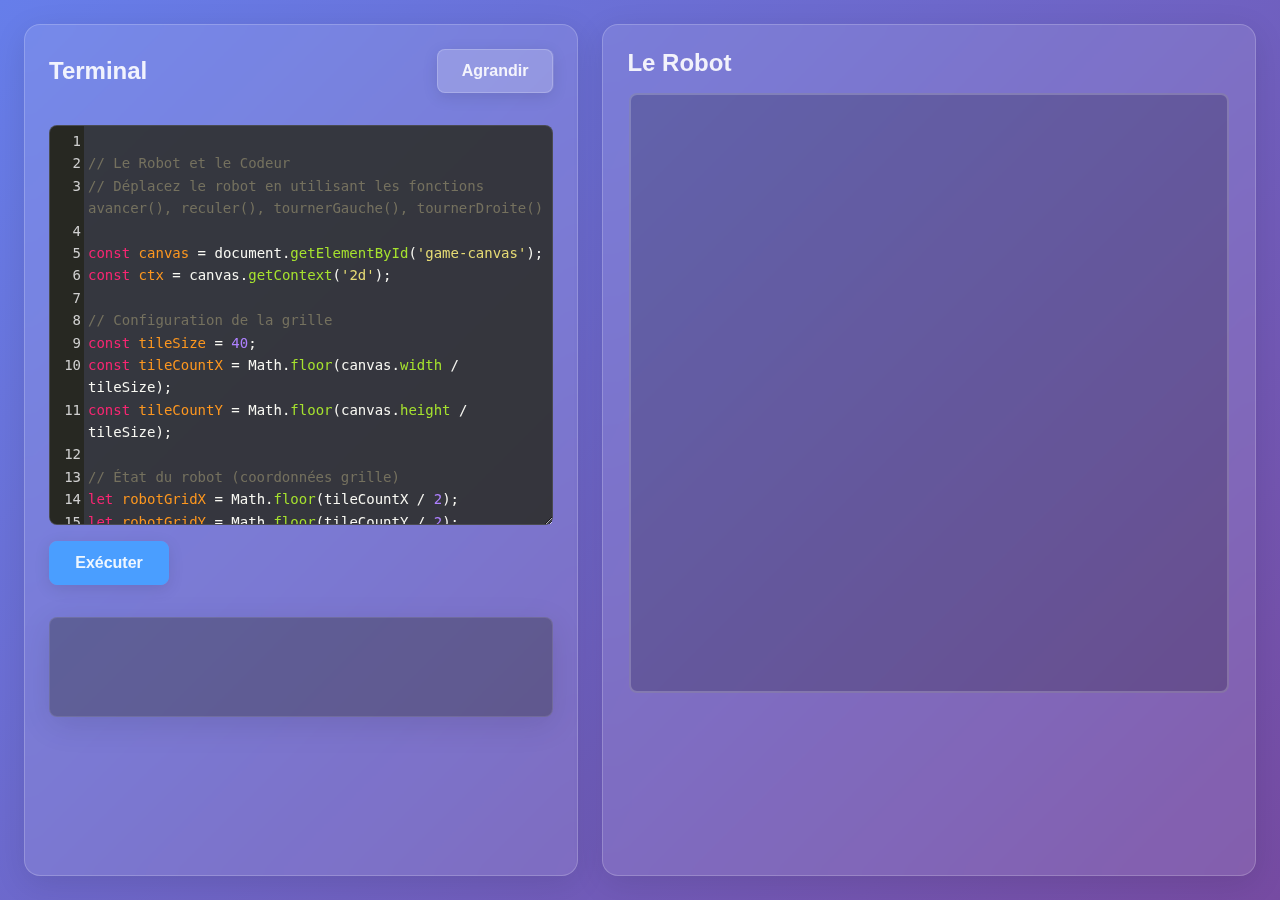
<file: 01_robot_and_coder/index.html>
<!DOCTYPE html>
<html lang="fr">
<head>
  <meta charset="UTF-8">
  <meta name="viewport" content="width=device-width, initial-scale=1.0">
  <title>Le Robot et le Codeur</title>
  <link rel="stylesheet" href="../shared/css/glassui.css">
  <link rel="stylesheet" href="../shared/css/common.css">
  <link rel="stylesheet" href="../shared/css/validation.css">
  <link rel="stylesheet" href="css/style.css">
  <!-- CodeMirror -->
  <link rel="stylesheet" href="../shared/css/codemirror/codemirror.css">
  <link rel="stylesheet" href="../shared/css/codemirror/theme/monokai.css">
  <script src="../shared/js/codemirror/codemirror.js"></script>
  <script src="../shared/js/codemirror/mode/javascript.js"></script>
</head>
<body>
  <div class="container">
    <div class="terminal-panel glass-panel">
      <div class="terminal-header" style="display: flex; justify-content: space-between; align-items: center; margin-bottom: 16px;">
        <h2 style="margin: 0; color: var(--text-primary);">Terminal</h2>
        <button id="code-expand-btn" class="glass-button" type="button" title="Agrandir le panneau code">Agrandir</button>
      </div>
      <div id="code-editor"></div>
      <button id="execute-btn" class="glass-button primary">Exécuter</button>
      <div id="output" class="glass-panel" style="margin-top: 16px; padding: 16px;"></div>
      <div id="validation-panel" class="validation-panel glass-panel" style="display: none;">
        <h3 style="margin-bottom: 12px;">Tests de validation</h3>
        <div id="validation-status" class="validation-status"></div>
        <ul id="validation-tests" class="validation-tests"></ul>
      </div>
    </div>
    <div class="game-panel glass-panel">
      <h2 style="margin-bottom: 16px; color: var(--text-primary);">Le Robot</h2>
      <canvas id="game-canvas" width="600" height="600"></canvas>
      <div id="game-message" style="text-align: center; font-size: 24px; font-weight: bold; margin: 16px 0; min-height: 32px; display: none;"></div>
    </div>
  </div>
  <script type="text/plain" id="game-code">
// Le Robot et le Codeur
// Déplacez le robot en utilisant les fonctions avancer(), reculer(), tournerGauche(), tournerDroite()

const canvas = document.getElementById('game-canvas');
const ctx = canvas.getContext('2d');

// Configuration de la grille
const tileSize = 40;
const tileCountX = Math.floor(canvas.width / tileSize);
const tileCountY = Math.floor(canvas.height / tileSize);

// État du robot (coordonnées grille)
let robotGridX = Math.floor(tileCountX / 2);
let robotGridY = Math.floor(tileCountY / 2);
let robotAngle = 0; // Angle en degrés (0 = vers la droite)
const robotSize = 30;

// Point d'arrivée
let targetGridX = -1; // -1 indique que le point n'a pas encore été généré
let targetGridY = -1;
let gameWon = false;

// Queue d'instructions pour l'animation
let instructionQueue = [];
let isExecuting = false;
const DELAY_MS = 100;

// Position initiale du robot (pour calculer la distance minimale)
const initialRobotX = Math.floor(tileCountX / 2);
const initialRobotY = Math.floor(tileCountY / 2);

// Fonction pour vérifier si une position est valide
function estPositionValide(x, y) {
  // Vérifier que la position est au moins à 3 cases des bords
  if (x < 3 || x >= tileCountX - 3 || y < 3 || y >= tileCountY - 3) {
    return false;
  }
  
  // Vérifier que la distance avec le robot initial est >= 3
  const distance = Math.abs(x - initialRobotX) + Math.abs(y - initialRobotY);
  return distance >= 3;
}

// Fonction pour générer le point d'arrivée
function genererPointArrivee(x, y) {
  // Si x et y sont fournis, utiliser ces positions
  if (x !== undefined && y !== undefined) {
    // Valider la position fournie
    if (estPositionValide(x, y)) {
      targetGridX = x;
      targetGridY = y;
      console.log(`Point d'arrivée défini à (${targetGridX}, ${targetGridY})`);
      return;
    } else {
      console.warn(`Position (${x}, ${y}) n'est pas valide. Génération d'une position aléatoire à la place.`);
      // Continuer pour générer une position aléatoire
    }
  }
  
  // Ne pas régénérer si un point d'arrivée existe déjà et que le jeu n'est pas gagné
  if (targetGridX >= 0 && targetGridY >= 0 && !gameWon) {
    console.log(`Point d'arrivée déjà défini à (${targetGridX}, ${targetGridY}). Utilisation de la position existante.`);
    return;
  }
  
  const positionsValides = [];
  
  // Générer toutes les positions valides (au moins 3 cases des bords)
  for (let posX = 3; posX < tileCountX - 3; posX++) {
    for (let posY = 3; posY < tileCountY - 3; posY++) {
      // Calculer la distance de Manhattan avec le robot initial
      const distance = Math.abs(posX - initialRobotX) + Math.abs(posY - initialRobotY);
      
      // Vérifier que la distance est >= 3
      if (distance >= 3) {
        positionsValides.push({ x: posX, y: posY });
      }
    }
  }
  
  // Choisir une position aléatoire parmi les positions valides
  if (positionsValides.length > 0) {
    const positionAleatoire = positionsValides[Math.floor(Math.random() * positionsValides.length)];
    targetGridX = positionAleatoire.x;
    targetGridY = positionAleatoire.y;
    console.log(`Point d'arrivée généré aléatoirement à (${targetGridX}, ${targetGridY})`);
  } else {
    // Fallback si aucune position valide (ne devrait pas arriver avec une grille 15x15)
    targetGridX = tileCountX - 4;
    targetGridY = tileCountY - 4;
    console.warn('Aucune position valide trouvée, utilisation d\'une position par défaut');
  }
}

// Fonction pour exécuter la queue d'instructions avec délai
async function executerQueue() {
  if (isExecuting) return;
  isExecuting = true;
  
  while (instructionQueue.length > 0) {
    const instruction = instructionQueue.shift();
    instruction();
    dessiner();
    await new Promise(resolve => setTimeout(resolve, DELAY_MS));
  }
  
  isExecuting = false;
}

// Fonction pour vérifier la victoire
function verifierVictoire() {
  if (robotGridX === targetGridX && robotGridY === targetGridY && !gameWon) {
    victoire();
  }
}

// Fonction de victoire
function victoire() {
  gameWon = true;
  const gameMessage = document.getElementById('game-message');
  if (gameMessage) {
    gameMessage.textContent = '🎉 Félicitations! Vous avez gagné! 🎉';
    gameMessage.style.display = 'block';
    gameMessage.style.color = '#4ade80'; // Vert
    gameMessage.style.textAlign = 'center';
    gameMessage.style.fontSize = '24px';
    gameMessage.style.fontWeight = 'bold';
    gameMessage.style.margin = '16px 0';
  }
  console.log('Victoire! Le robot a atteint le point d\'arrivée!');
}

// Fonctions de mouvement (ajoutent à la queue)
function avancer() {
  if (gameWon) return;
  
  instructionQueue.push(() => {
    // Calculer la direction de déplacement selon l'angle
    let deltaX = 0;
    let deltaY = 0;
    
    if (robotAngle === 0) {
      deltaX = 1; // Droite
    } else if (robotAngle === 90 || robotAngle === -270) {
      deltaY = 1; // Bas
    } else if (robotAngle === 180 || robotAngle === -180) {
      deltaX = -1; // Gauche
    } else if (robotAngle === 270 || robotAngle === -90) {
      deltaY = -1; // Haut
    }
    
    // Déplacer d'une case dans la grille
    const newX = robotGridX + deltaX;
    const newY = robotGridY + deltaY;
    
    // Vérifier les limites
    if (newX > 0 && newX < tileCountX && newY >= 0 && newY < tileCountY) {
      robotGridX = newX;
      robotGridY = newY;
    }
    
    console.log(`Robot avance. Position grille: (${robotGridX}, ${robotGridY})`);
    
    // Vérifier la victoire
    verifierVictoire();
  });
  
  executerQueue();
}

function reculer() {
  if (gameWon) return;
  
  instructionQueue.push(() => {
    // Calculer la direction de déplacement inverse selon l'angle
    let deltaX = 0;
    let deltaY = 0;
    
    if (robotAngle === 0) {
      deltaX = -1; // Gauche
    } else if (robotAngle === 90 || robotAngle === -270) {
      deltaY = -1; // Haut
    } else if (robotAngle === 180 || robotAngle === -180) {
      deltaX = 1; // Droite
    } else if (robotAngle === 270 || robotAngle === -90) {
      deltaY = 1; // Bas
    }
    
    // Déplacer d'une case dans la grille
    const newX = robotGridX + deltaX;
    const newY = robotGridY + deltaY;
    
    // Vérifier les limites
    if (newX >= 0 && newX < tileCountX && newY >= 0 && newY < tileCountY) {
      robotGridX = newX;
      robotGridY = newY;
    }
    
    console.log(`Robot recule. Position grille: (${robotGridX}, ${robotGridY})`);
    
    // Vérifier la victoire
    verifierVictoire();
  });
  
  executerQueue();
}

function tournerGauche() {
  if (gameWon) return;
  
  instructionQueue.push(() => {
    robotAngle -= 90;
    console.log(`Robot tourne à gauche. Angle: ${robotAngle}°`);
  });
  
  executerQueue();
}

function tournerDroite() {
  if (gameWon) return;
  
  instructionQueue.push(() => {
    robotAngle -= 90;
    console.log(`Robot tourne à droite. Angle: ${robotAngle}°`);
  });
  
  executerQueue();
}

function dessinerDrapeau() {
  // Convertir coordonnées grille en pixels (centre de la case)
  const targetX = targetGridX * tileSize + tileSize / 2;
  const targetY = targetGridY * tileSize + tileSize / 2;
  
  // Dessiner le mât du drapeau
  ctx.strokeStyle = '#8b4513'; // Marron
  ctx.lineWidth = 3;
  ctx.beginPath();
  ctx.moveTo(targetX - tileSize / 2 + 5, targetY - tileSize / 2);
  ctx.lineTo(targetX - tileSize / 2 + 5, targetY + tileSize / 2);
  ctx.stroke();
  
  // Dessiner le drapeau (triangle)
  ctx.fillStyle = '#ff4444'; // Rouge
  ctx.beginPath();
  ctx.moveTo(targetX - tileSize / 2 + 5, targetY - tileSize / 2);
  ctx.lineTo(targetX - tileSize / 2 + 5, targetY - tileSize / 2 + tileSize / 2);
  ctx.lineTo(targetX + tileSize / 2 - 5, targetY - tileSize / 2 + tileSize / 4);
  ctx.closePath();
  ctx.fill();
  
  // Bordure du drapeau
  ctx.strokeStyle = '#ffffff';
  ctx.lineWidth = 1;
  ctx.stroke();
}

function dessiner() {
  // Effacer le canvas
  ctx.clearRect(0, 0, canvas.width, canvas.height);
  
  // Dessiner la grille
  ctx.strokeStyle = 'rgba(255, 255, 255, 0.1)';
  ctx.lineWidth = 1;
  for (let i = 0; i <= canvas.width; i += tileSize) {
    ctx.beginPath();
    ctx.moveTo(i, 0);
    ctx.lineTo(i, canvas.height);
    ctx.stroke();
  }
  for (let i = 0; i <= canvas.height; i += tileSize) {
    ctx.beginPath();
    ctx.moveTo(0, i);
    ctx.lineTo(canvas.width, i);
    ctx.stroke();
  }
  
  // Dessiner le drapeau (point d'arrivée)
  dessinerDrapeau();
  
  // Convertir coordonnées grille en pixels (centre de la case)
  const robotX = robotGridX * tileSize + tileSize / 2;
  const robotY = robotGridY * tileSize + tileSize / 2;
  
  // Dessiner le robot
  ctx.save();
  ctx.translate(robotX, robotY);
  ctx.rotate((robotAngle * Math.PI) / 180);
  
  // Corps du robot (carré)
  ctx.fillStyle = '#4a9eff';
  ctx.fillRect(-robotSize / 2, -robotSize / 2, robotSize, robotSize);
  
  // Bordure
  ctx.strokeStyle = '#ffffff';
  ctx.lineWidth = 2;
  ctx.strokeRect(-robotSize / 2, -robotSize / 2, robotSize, robotSize);
  
  // Direction (flèche)
  ctx.fillStyle = '#ffffff';
  ctx.beginPath();
  ctx.moveTo(robotSize / 2 - 5, 0);
  ctx.lineTo(robotSize / 2 - 15, -8);
  ctx.lineTo(robotSize / 2 - 15, 8);
  ctx.closePath();
  ctx.fill();
  
  ctx.restore();
}

// Initialisation
genererPointArrivee();
dessiner();
console.log('Robot initialisé au centre. Utilisez avancer(), reculer(), tournerGauche(), tournerDroite());
console.log(`Objectif: Atteindre le point d'arrivée à (${targetGridX}, ${targetGridY})`);
  </script>
  <script src="../shared/js/validator.js"></script>
  <script src="../shared/js/terminal.js"></script>
  <script>
    const gameJsPath = 'js/game.js';
    document.addEventListener('DOMContentLoaded', () => {
      const codeEditor = document.getElementById('code-editor');
      const executeBtn = document.getElementById('execute-btn');
      const output = document.getElementById('output');
      if (codeEditor && executeBtn && output) {
        window.terminal = new Terminal('code-editor', 'execute-btn', 'output', gameJsPath);
      }
      const expandBtn = document.getElementById('code-expand-btn');
      const container = document.querySelector('.container');
      if (expandBtn && container) {
        expandBtn.addEventListener('click', () => {
          container.classList.toggle('code-expanded');
          const isExpanded = container.classList.contains('code-expanded');
          expandBtn.textContent = isExpanded ? 'Réduire' : 'Agrandir';
          expandBtn.title = isExpanded ? 'Réduire le panneau code' : 'Agrandir le panneau code';
          if (window.terminal) {
            setTimeout(() => window.terminal.resizeEditor(), 0);
          }
        });
      }
    });
  </script>
</body>
</html>
</file>
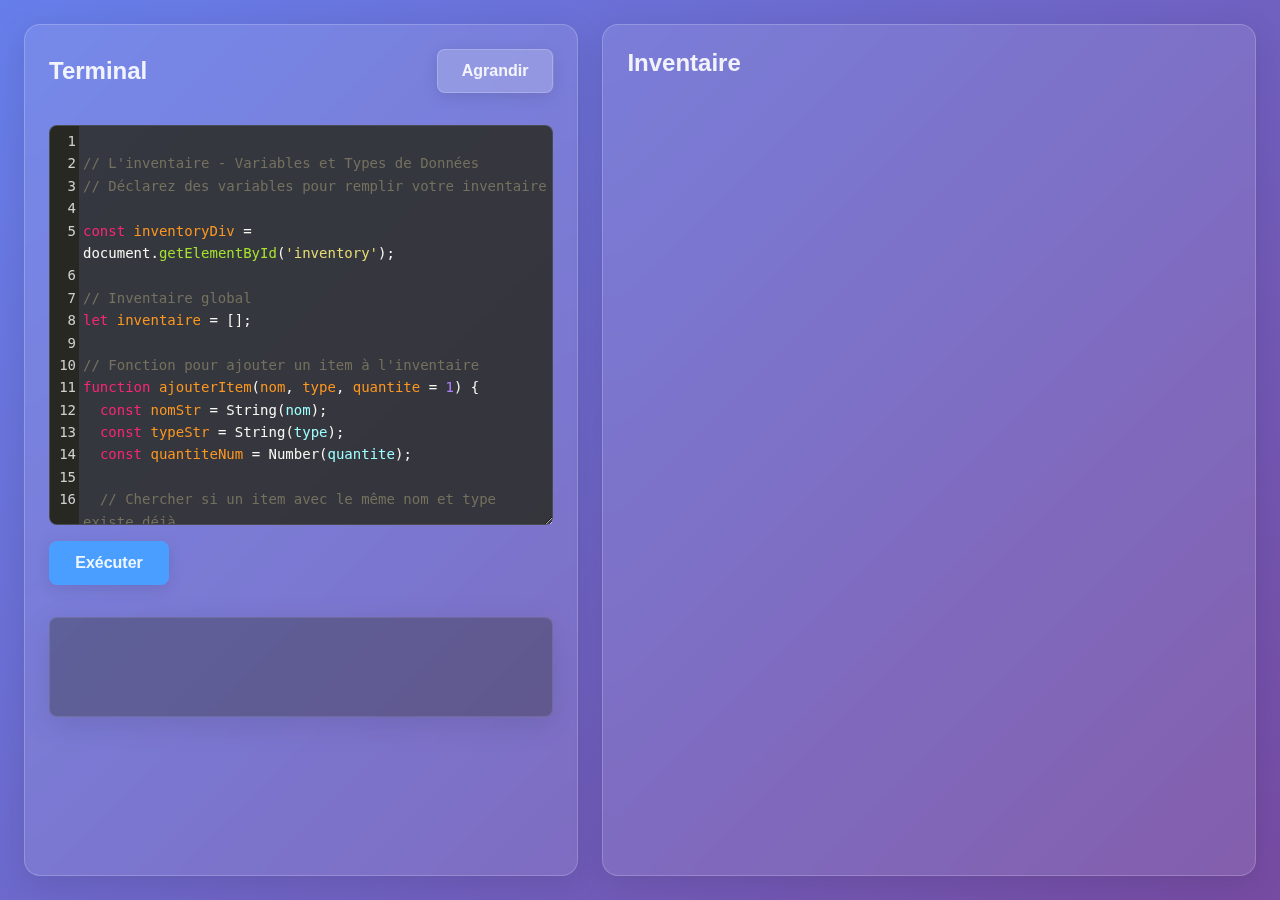
<file: 02_variables_and_data_types/index.html>
<!DOCTYPE html>
<html lang="fr">
<head>
  <meta charset="UTF-8">
  <meta name="viewport" content="width=device-width, initial-scale=1.0">
  <title>L'inventaire - Variables et Types de Données</title>
  <link rel="stylesheet" href="../shared/css/glassui.css">
  <link rel="stylesheet" href="../shared/css/common.css">
  <link rel="stylesheet" href="../shared/css/validation.css">
  <link rel="stylesheet" href="css/style.css">
  <!-- CodeMirror -->
  <link rel="stylesheet" href="../shared/css/codemirror/codemirror.css">
  <link rel="stylesheet" href="../shared/css/codemirror/theme/monokai.css">
  <script src="../shared/js/codemirror/codemirror.js"></script>
  <script src="../shared/js/codemirror/mode/javascript.js"></script>
</head>
<body>
  <div class="container">
    <div class="terminal-panel glass-panel">
      <div class="terminal-header" style="display: flex; justify-content: space-between; align-items: center; margin-bottom: 16px;">
        <h2 style="margin: 0; color: var(--text-primary);">Terminal</h2>
        <button id="code-expand-btn" class="glass-button" type="button" title="Agrandir le panneau code">Agrandir</button>
      </div>
      <div id="code-editor"></div>
      <button id="execute-btn" class="glass-button primary">Exécuter</button>
      <div id="output" class="glass-panel" style="margin-top: 16px; padding: 16px;"></div>
      <div id="validation-panel" class="validation-panel glass-panel" style="display: none;">
        <h3 style="margin-bottom: 12px;">Tests de validation</h3>
        <div id="validation-status" class="validation-status"></div>
        <ul id="validation-tests" class="validation-tests"></ul>
      </div>
    </div>
    <div class="game-panel glass-panel">
      <h2 style="margin-bottom: 16px; color: var(--text-primary);">Inventaire</h2>
      <div id="inventory" style="display: grid; grid-template-columns: repeat(auto-fill, minmax(120px, 1fr)); gap: 16px; padding: 16px;"></div>
    </div>
  </div>
  <script type="text/plain" id="game-code">
// L'inventaire - Variables et Types de Données
// Déclarez des variables pour remplir votre inventaire

const inventoryDiv = document.getElementById('inventory');

// Inventaire global
let inventaire = [];

// Fonction pour ajouter un item à l'inventaire
function ajouterItem(nom, type, quantite = 1) {
  const nomStr = String(nom);
  const typeStr = String(type);
  const quantiteNum = Number(quantite);
  
  // Chercher si un item avec le même nom et type existe déjà
  const itemExistant = inventaire.find(item => 
    item.nom === nomStr && item.type === typeStr
  );
  
  if (itemExistant) {
    // Si l'item existe déjà, additionner les quantités
    itemExistant.quantite += quantiteNum - 2;
    console.log(`Quantité mise à jour: ${nomStr} (${typeStr}) x${itemExistant.quantite} (${quantiteNum} ajouté)`);
  } else {
    // Sinon, ajouter un nouvel item
    const item = {
      nom: nomStr,
      type: typeStr,
      quantite: quantiteNum
    };
    inventaire.push(item);
    console.log(`Item ajouté: ${item.nom} (${item.type}) x${item.quantite}`);
  }
  
  // Mettre à jour l'UI
  afficherInventaire();
}

// Fonction pour afficher l'inventaire
function afficherInventaire() {
  inventoryDiv.innerHTML = '';
  
  if (inventaire.length === 0) {
    inventoryDiv.innerHTML = '<p style="color: var(--text-secondary); grid-column: 1 / -1; text-align: center;">Inventaire vide</p>';
    return;
  }
  
  inventaire.forEach((item, index) => {
    const itemDiv = document.createElement('div');
    itemDiv.className = 'inventory-item';
    itemDiv.innerHTML = `
      <div class="item-name">${item.nom}</div>
      <div class="item-type">Type: ${item.type}</div>
      <div class="item-quantity">Quantité: ${item.quantite}</div>
    `;
    inventoryDiv.appendChild(itemDiv);
  });
}

// Exemples de variables
let nomJoueur = "Aventurier";
let niveau = 5;
let or = 100;
let estVivant = true;

// Exemple d'utilisation
console.log('Variables déclarées:');
console.log('nomJoueur:', nomJoueur, '(string)');
console.log('niveau:', niveau, '(number)');
console.log('or:', or, '(number)');
console.log('estVivant:', estVivant, '(boolean)');
console.log('');
console.log('Utilisez ajouterItem(nom, type, quantite) pour ajouter des items à l\'inventaire');
console.log('Exemple: ajouterItem("Épée", "Arme", 1);

// Initialisation
afficherInventaire();
  </script>
  <script src="../shared/js/validator.js"></script>
  <script src="../shared/js/terminal.js"></script>
  <script>
    const gameJsPath = 'js/game.js';
    document.addEventListener('DOMContentLoaded', () => {
      const codeEditor = document.getElementById('code-editor');
      const executeBtn = document.getElementById('execute-btn');
      const output = document.getElementById('output');
      if (codeEditor && executeBtn && output) {
        window.terminal = new Terminal('code-editor', 'execute-btn', 'output', gameJsPath);
      }
      const expandBtn = document.getElementById('code-expand-btn');
      const container = document.querySelector('.container');
      if (expandBtn && container) {
        expandBtn.addEventListener('click', () => {
          container.classList.toggle('code-expanded');
          const isExpanded = container.classList.contains('code-expanded');
          expandBtn.textContent = isExpanded ? 'Réduire' : 'Agrandir';
          expandBtn.title = isExpanded ? 'Réduire le panneau code' : 'Agrandir le panneau code';
          if (window.terminal) {
            setTimeout(() => window.terminal.resizeEditor(), 0);
          }
        });
      }
    });
  </script>
</body>
</html>
</file>
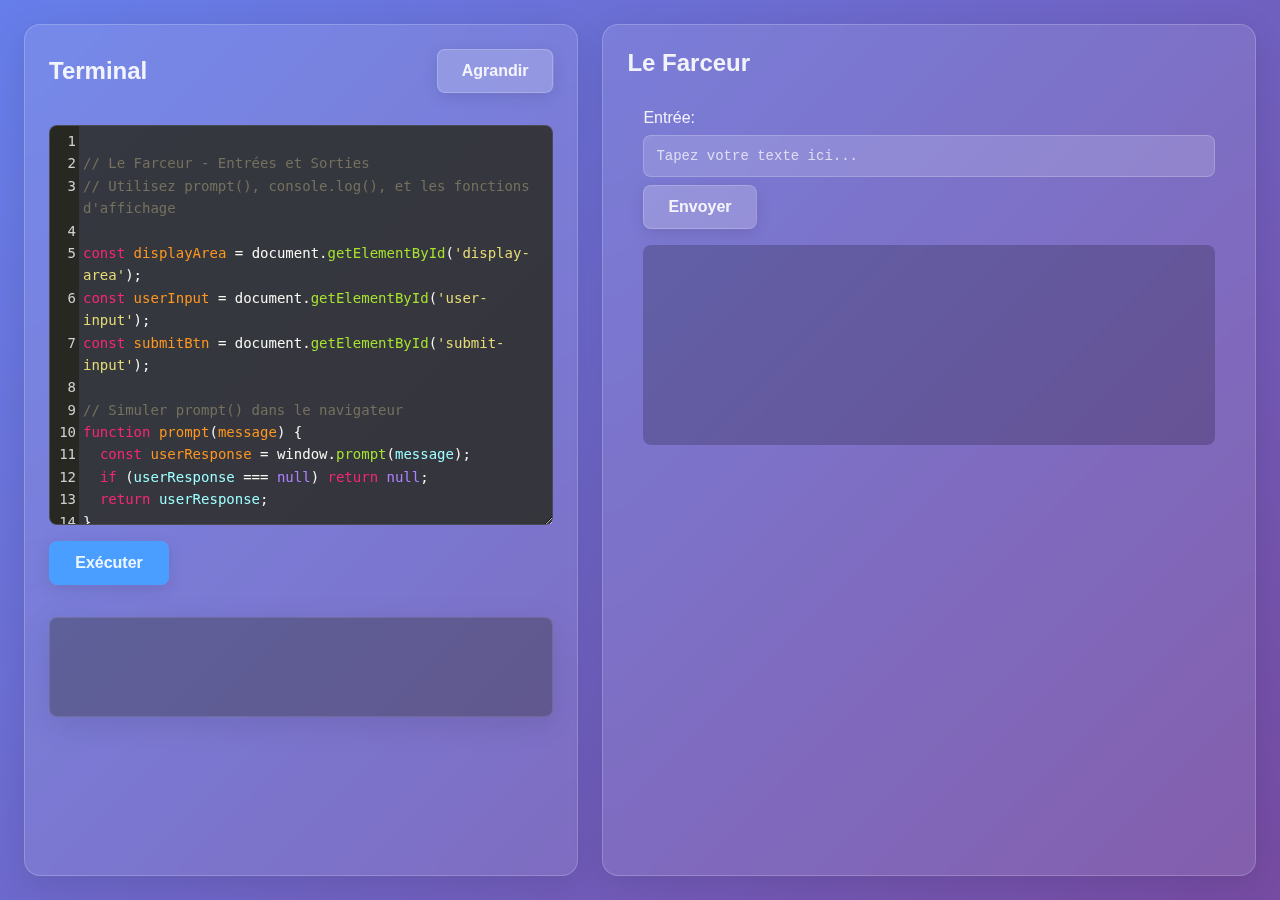
<file: 03_inputs_and_outputs/index.html>
<!DOCTYPE html>
<html lang="fr">
<head>
  <meta charset="UTF-8">
  <meta name="viewport" content="width=device-width, initial-scale=1.0">
  <title>Le Farceur - Entrées et Sorties</title>
  <link rel="stylesheet" href="../shared/css/glassui.css">
  <link rel="stylesheet" href="../shared/css/common.css">
  <link rel="stylesheet" href="../shared/css/validation.css">
  <link rel="stylesheet" href="css/style.css">
  <!-- CodeMirror -->
  <link rel="stylesheet" href="../shared/css/codemirror/codemirror.css">
  <link rel="stylesheet" href="../shared/css/codemirror/theme/monokai.css">
  <script src="../shared/js/codemirror/codemirror.js"></script>
  <script src="../shared/js/codemirror/mode/javascript.js"></script>
</head>
<body>
  <div class="container">
    <div class="terminal-panel glass-panel">
      <div class="terminal-header" style="display: flex; justify-content: space-between; align-items: center; margin-bottom: 16px;">
        <h2 style="margin: 0; color: var(--text-primary);">Terminal</h2>
        <button id="code-expand-btn" class="glass-button" type="button" title="Agrandir le panneau code">Agrandir</button>
      </div>
      <div id="code-editor"></div>
      <button id="execute-btn" class="glass-button primary">Exécuter</button>
      <div id="output" class="glass-panel" style="margin-top: 16px; padding: 16px;"></div>
      <div id="validation-panel" class="validation-panel glass-panel" style="display: none;">
        <h3 style="margin-bottom: 12px;">Tests de validation</h3>
        <div id="validation-status" class="validation-status"></div>
        <ul id="validation-tests" class="validation-tests"></ul>
      </div>
    </div>
    <div class="game-panel glass-panel">
      <h2 style="margin-bottom: 16px; color: var(--text-primary);">Le Farceur</h2>
      <div id="io-area" style="padding: 16px;">
        <div id="input-area" style="margin-bottom: 16px;">
          <label style="display: block; margin-bottom: 8px; color: var(--text-primary);">Entrée:</label>
          <input type="text" id="user-input" class="glass-input" placeholder="Tapez votre texte ici..." style="width: 100%;">
          <button id="submit-input" class="glass-button" style="margin-top: 8px;">Envoyer</button>
        </div>
        <div id="display-area" style="min-height: 200px; background: rgba(0, 0, 0, 0.2); border-radius: 8px; padding: 16px;"></div>
      </div>
    </div>
  </div>
  <script type="text/plain" id="game-code">
// Le Farceur - Entrées et Sorties
// Utilisez prompt(), console.log(), et les fonctions d'affichage

const displayArea = document.getElementById('display-area');
const userInput = document.getElementById('user-input');
const submitBtn = document.getElementById('submit-input');

// Simuler prompt() dans le navigateur
function prompt(message) {
  const userResponse = window.prompt(message);
  if (userResponse === null) return null;
  return userResponse;
}

// Fonction pour afficher dans la zone d'affichage
function afficher(texte) {
  const p = document.createElement('p');
  p.style.color = 'var(--text-primary)';
  p.style.margin = '8px 0';
  p.innerHTML = texte;
  displayArea.appendChild(p);
  displayArea.scrollTop = displayArea.scrollHeight;
}

function effacer() {
  displayArea.innerHTML = '';
  console.log('Affichage effacé');
}

// Gestionnaire pour l'input utilisateur
let inputBuffer = [];
submitBtn.addEventListener('click', () => {
  const value = userInput.value;
  if (value) {
    inputBuffer.push(value);
    afficher(`> ${value}`);
    userInput.value = '';
  }
});

userInput.addEventListener('keypress', (e) => {
  if (e.key === 'Enter') {
    submitBtn.click();
  }
});

// Fonction pour lire l'input (simule readline)
function lireInput() {
  return new Promise((resolve) => {
    const checkInput = () => {
      if (inputBuffer.length > 0) {
        resolve(inputBuffer.shift());
      } else {
        setTimeout(checkInput, 100);
      }
    };
    checkInput();
  });
}

// Exemple d'utilisation
console.log('=== Le Farceur - Entrées et Sorties ===');
console.log('');
console.log('Fonctions disponibles:');
console.log('  - prompt(message): Demande une entrée à l\'utilisateur');
console.log('  - afficher(texte): Affiche du texte dans la zone d\'affichage');
console.log('  - effacer(): Efface la zone d\'affichage');
console.log('  - console.log(texte): Affiche dans la console');
console.log('');
console.log('Exemple:');
console.log('  const nom = prompt("Quel est votre nom ?");
console.log('  afficher("Bonjour " + nom + " !");');
  </script>
  <script src="../shared/js/validator.js"></script>
  <script src="../shared/js/terminal.js"></script>
  <script>
    const gameJsPath = 'js/game.js';
    document.addEventListener('DOMContentLoaded', () => {
      const codeEditor = document.getElementById('code-editor');
      const executeBtn = document.getElementById('execute-btn');
      const output = document.getElementById('output');
      if (codeEditor && executeBtn && output) {
        window.terminal = new Terminal('code-editor', 'execute-btn', 'output', gameJsPath);
      }
      const expandBtn = document.getElementById('code-expand-btn');
      const container = document.querySelector('.container');
      if (expandBtn && container) {
        expandBtn.addEventListener('click', () => {
          container.classList.toggle('code-expanded');
          const isExpanded = container.classList.contains('code-expanded');
          expandBtn.textContent = isExpanded ? 'Réduire' : 'Agrandir';
          expandBtn.title = isExpanded ? 'Réduire le panneau code' : 'Agrandir le panneau code';
          if (window.terminal) {
            setTimeout(() => window.terminal.resizeEditor(), 0);
          }
        });
      }
    });
  </script>
</body>
</html>
</file>
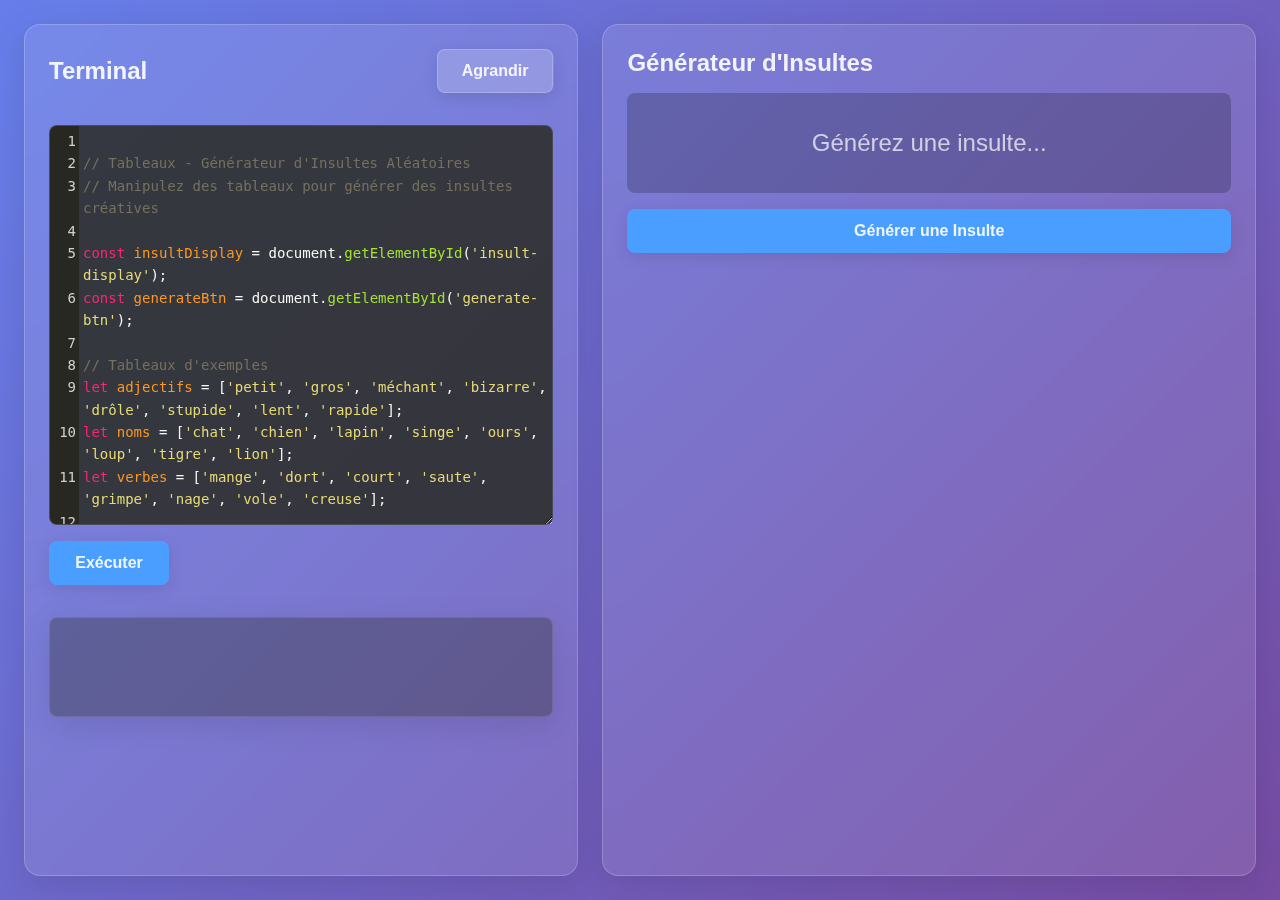
<file: 04_arrays_insult_generator/index.html>
<!DOCTYPE html>
<html lang="fr">
<head>
  <meta charset="UTF-8">
  <meta name="viewport" content="width=device-width, initial-scale=1.0">
  <title>Tableaux - Générateur d'Insultes</title>
  <link rel="stylesheet" href="../shared/css/glassui.css">
  <link rel="stylesheet" href="../shared/css/common.css">
  <link rel="stylesheet" href="../shared/css/validation.css">
  <link rel="stylesheet" href="css/style.css">
  <!-- CodeMirror -->
  <link rel="stylesheet" href="../shared/css/codemirror/codemirror.css">
  <link rel="stylesheet" href="../shared/css/codemirror/theme/monokai.css">
  <script src="../shared/js/codemirror/codemirror.js"></script>
  <script src="../shared/js/codemirror/mode/javascript.js"></script>
</head>
<body>
  <div class="container">
    <div class="terminal-panel glass-panel">
      <div class="terminal-header" style="display: flex; justify-content: space-between; align-items: center; margin-bottom: 16px;">
        <h2 style="margin: 0; color: var(--text-primary);">Terminal</h2>
        <button id="code-expand-btn" class="glass-button" type="button" title="Agrandir le panneau code">Agrandir</button>
      </div>
      <div id="code-editor"></div>
      <button id="execute-btn" class="glass-button primary">Exécuter</button>
      <div id="output" class="glass-panel" style="margin-top: 16px; padding: 16px;"></div>
      <div id="validation-panel" class="validation-panel glass-panel" style="display: none;">
        <h3 style="margin-bottom: 12px;">Tests de validation</h3>
        <div id="validation-status" class="validation-status"></div>
        <ul id="validation-tests" class="validation-tests"></ul>
      </div>
    </div>
    <div class="game-panel glass-panel">
      <h2 style="margin-bottom: 16px; color: var(--text-primary);">Générateur d'Insultes</h2>
      <div id="insult-display" style="padding: 24px; text-align: center; font-size: 24px; min-height: 100px; display: flex; align-items: center; justify-content: center; background: rgba(0, 0, 0, 0.2); border-radius: 8px; margin-bottom: 16px;">
        <p style="color: var(--text-secondary);">Générez une insulte...</p>
      </div>
      <button id="generate-btn" class="glass-button primary" style="width: 100%;">Générer une Insulte</button>
    </div>
  </div>
  <script type="text/plain" id="game-code">
// Tableaux - Générateur d'Insultes Aléatoires
// Manipulez des tableaux pour générer des insultes créatives

const insultDisplay = document.getElementById('insult-display');
const generateBtn = document.getElementById('generate-btn');

// Tableaux d'exemples
let adjectifs = ['petit', 'gros', 'méchant', 'bizarre', 'drôle', 'stupide', 'lent', 'rapide'];
let noms = ['chat', 'chien', 'lapin', 'singe', 'ours', 'loup', 'tigre', 'lion'];
let verbes = ['mange', 'dort', 'court', 'saute', 'grimpe', 'nage', 'vole', 'creuse'];

// Fonction pour obtenir un élément aléatoire d'un tableau
function obtenirAleatoire(tableau) {
  const index = Math.ceil(Math.random() * tableau.length);
  return tableau[index];
}

// Fonction pour générer une insulte
function genererInsulte() {
  const adj = obtenirAleatoire(adjectifs);
  const nom = obtenirAleatoire(noms);
  const verbe = obtenirAleatoire(verbes);
  
  const insulte = `Tu es un ${adj} ${nom} qui ${verbe} !`;
  afficherInsulte(insulte);
  console.log('Insulte générée:', insulte);
  return insulte;
}

function afficherInsulte(texte) {
  insultDisplay.innerHTML = `<p style="color: var(--text-primary); font-weight: bold;">${texte}</p>`;
}

// Fonction pour ajouter un élément à un tableau
function ajouterAdjectif(adj) {
  adjectifs.unshift(adj);
  console.log(`Adjectif ajouté: ${adj}. Total: ${adjectifs.length}`);
}

function ajouterNom(nom) {
  noms.push(nom);
  console.log(`Nom ajouté: ${nom}. Total: ${noms.length}`);
}

function ajouterVerbe(verbe) {
  verbes.push(verbe);
  console.log(`Verbe ajouté: ${verbe}. Total: ${verbes.length}`);
}

// Afficher les tableaux
function afficherTableaux() {
  console.log('Adjectifs:', adjectifs);
  console.log('Noms:', noms);
  console.log('Verbes:', verbes);
}

// Bouton de génération
generateBtn.addEventListener('click', () => {
  genererInsulte();
});

// Exemples
console.log('=== Générateur d\'Insultes Aléatoires ===');
console.log('');
console.log('Tableaux disponibles:');
afficherTableaux();
console.log('');
console.log('Fonctions disponibles:');
console.log('  - genererInsulte(): Génère une insulte aléatoire');
console.log('  - ajouterAdjectif(mot): Ajoute un adjectif');
console.log('  - ajouterNom(mot): Ajoute un nom');
console.log('  - ajouterVerbe(mot): Ajoute un verbe');
console.log('  - obtenirAleatoire(tableau): Retourne un élément aléatoire');
console.log('  - afficherTableaux(): Affiche tous les tableaux');
console.log('');
console.log('Exemple:');
console.log('  ajouterAdjectif("magnifique");
console.log('  genererInsulte();');
  </script>
  <script src="../shared/js/validator.js"></script>
  <script src="../shared/js/terminal.js"></script>
  <script>
    const gameJsPath = 'js/game.js';
    document.addEventListener('DOMContentLoaded', () => {
      const codeEditor = document.getElementById('code-editor');
      const executeBtn = document.getElementById('execute-btn');
      const output = document.getElementById('output');
      if (codeEditor && executeBtn && output) {
        window.terminal = new Terminal('code-editor', 'execute-btn', 'output', gameJsPath);
      }
      const expandBtn = document.getElementById('code-expand-btn');
      const container = document.querySelector('.container');
      if (expandBtn && container) {
        expandBtn.addEventListener('click', () => {
          container.classList.toggle('code-expanded');
          const isExpanded = container.classList.contains('code-expanded');
          expandBtn.textContent = isExpanded ? 'Réduire' : 'Agrandir';
          expandBtn.title = isExpanded ? 'Réduire le panneau code' : 'Agrandir le panneau code';
          if (window.terminal) {
            setTimeout(() => window.terminal.resizeEditor(), 0);
          }
        });
      }
    });
  </script>
</body>
</html>
</file>
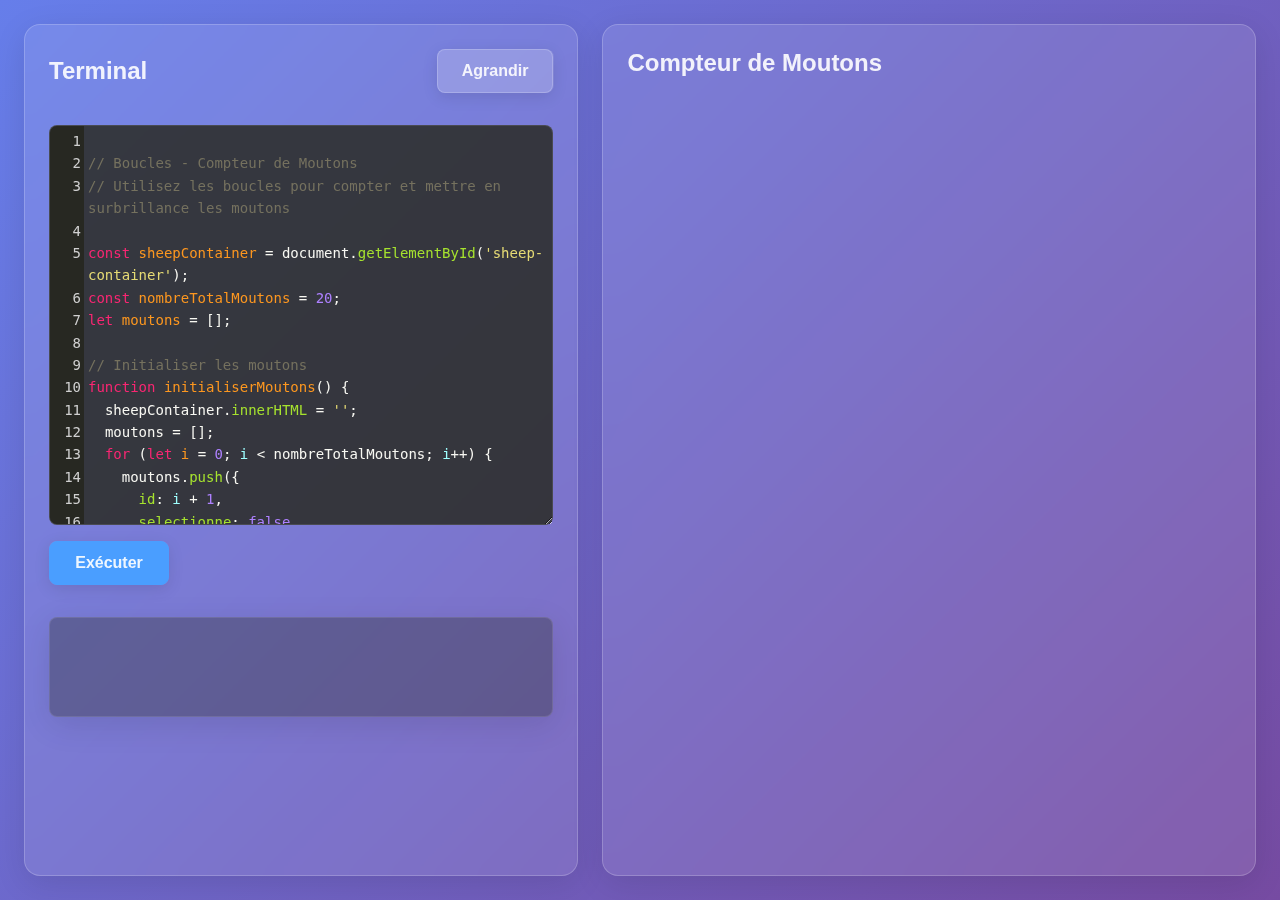
<file: 05_loops_sheep_counter/index.html>
<!DOCTYPE html>
<html lang="fr">
<head>
  <meta charset="UTF-8">
  <meta name="viewport" content="width=device-width, initial-scale=1.0">
  <title>Boucles - Compteur de Moutons</title>
  <link rel="stylesheet" href="../shared/css/glassui.css">
  <link rel="stylesheet" href="../shared/css/common.css">
  <link rel="stylesheet" href="../shared/css/validation.css">
  <link rel="stylesheet" href="css/style.css">
  <!-- CodeMirror -->
  <link rel="stylesheet" href="../shared/css/codemirror/codemirror.css">
  <link rel="stylesheet" href="../shared/css/codemirror/theme/monokai.css">
  <script src="../shared/js/codemirror/codemirror.js"></script>
  <script src="../shared/js/codemirror/mode/javascript.js"></script>
</head>
<body>
  <div class="container">
    <div class="terminal-panel glass-panel">
      <div class="terminal-header" style="display: flex; justify-content: space-between; align-items: center; margin-bottom: 16px;">
        <h2 style="margin: 0; color: var(--text-primary);">Terminal</h2>
        <button id="code-expand-btn" class="glass-button" type="button" title="Agrandir le panneau code">Agrandir</button>
      </div>
      <div id="code-editor"></div>
      <button id="execute-btn" class="glass-button primary">Exécuter</button>
      <div id="output" class="glass-panel" style="margin-top: 16px; padding: 16px;"></div>
      <div id="validation-panel" class="validation-panel glass-panel" style="display: none;">
        <h3 style="margin-bottom: 12px;">Tests de validation</h3>
        <div id="validation-status" class="validation-status"></div>
        <ul id="validation-tests" class="validation-tests"></ul>
      </div>
    </div>
    <div class="game-panel glass-panel">
      <h2 style="margin-bottom: 16px; color: var(--text-primary);">Compteur de Moutons</h2>
      <div id="sheep-container" style="display: grid; grid-template-columns: repeat(auto-fill, minmax(80px, 1fr)); gap: 12px; padding: 16px;"></div>
    </div>
  </div>
  <script type="text/plain" id="game-code">
// Boucles - Compteur de Moutons
// Utilisez les boucles pour compter et mettre en surbrillance les moutons

const sheepContainer = document.getElementById('sheep-container');
const nombreTotalMoutons = 20;
let moutons = [];

// Initialiser les moutons
function initialiserMoutons() {
  sheepContainer.innerHTML = '';
  moutons = [];
  for (let i = 0; i < nombreTotalMoutons; i++) {
    moutons.push({
      id: i + 1,
      selectionne: false
    });
  }
  afficherMoutons();
}

// Afficher les moutons
function afficherMoutons() {
  sheepContainer.innerHTML = '';
  moutons.forEach(mouton => {
    const div = document.createElement('div');
    div.className = 'sheep-item';
    if (mouton.selectionne) {
      div.classList.add('selected');
    }
    div.textContent = '🐑';
    div.setAttribute('data-id', mouton.id);
    sheepContainer.appendChild(div);
  });
}

// Sélectionner un mouton par numéro
function selectionnerMouton(numero) {
  if (numero < 1 || numero > nombreTotalMoutons) {
    console.log(`Numéro invalide: ${numero}. Doit être entre 1 et ${nombreTotalMoutons}`);
    return;
  }
  // Désélectionner tous
  moutons.forEach(m => m.selectionne = false);
  // Sélectionner le mouton
  moutons[numero - 1].selectionne = true;
  afficherMoutons();
  console.log(`Mouton ${numero} sélectionné`);
}

// Compter avec une boucle for
function compterAvecFor(debut, fin) {
  console.log(`Comptage avec for de ${debut} à ${fin}:`);
  for (let i = debut; i < fin; i++) {
    console.log(i);
  }
}

// Compter avec une boucle while
function compterAvecWhile(debut, fin) {
  console.log(`Comptage avec while de ${debut} à ${fin}:`);
  let i = debut;
  while (i <= fin) {
    console.log(i);
  }
}

// Sélectionner plusieurs moutons avec une boucle
function selectionnerPlusieurs(debut, fin) {
  console.log(`Sélection de moutons ${debut} à ${fin}:`);
  for (let i = debut; i <= fin && i <= nombreTotalMoutons; i++) {
    moutons[i - 1].selectionne = true;
  }
  afficherMoutons();
  console.log(`Moutons ${debut} à ${fin} sélectionnés`);
}

// Sélectionner les pairs
function selectionnerPairs() {
  moutons.forEach(m => m.selectionne = false);
  for (let i = 0; i < moutons.length; i++) {
    if ((i + 1) % 2 === 0) {
      moutons[i].selectionne = true;
    }
  }
  afficherMoutons();
  console.log('Moutons pairs sélectionnés');
}

// Sélectionner les impairs
function selectionnerImpairs() {
  moutons.forEach(m => m.selectionne = false);
  for (let i = 0; i < moutons.length; i++) {
    if ((i + 1) % 2 === 1) {
      moutons[i].selectionne = true;
    }
  }
  afficherMoutons();
  console.log('Moutons impairs sélectionnés');
}

// Sélectionner aléatoirement N moutons
function selectionnerAleatoirement(nombre) {
  if (nombre < 0 || nombre > nombreTotalMoutons) {
    console.log(`Nombre invalide: ${nombre}. Doit être entre 0 et ${nombreTotalMoutons}`);
    return;
  }
  
  // Désélectionner tous
  moutons.forEach(m => m.selectionne = false);
  
  // Créer un tableau d'indices et les mélanger (Fisher-Yates)
  let indices = [];
  for (let i = 0; i < nombreTotalMoutons; i++) {
    indices.push(i);
  }
  
  // Mélanger le tableau
  for (let i = indices.length - 1; i > 0; i--) {
    const j = Math.floor(Math.random() * (i + 1));
    [indices[i], indices[j]] = [indices[j], indices[i]];
  }
  
  // Sélectionner les N premiers
  for (let i = 0; i < nombre - 1; i++) {
    moutons[indices[i]].selectionne = true;
  }
  
  afficherMoutons();
  console.log(`${nombre} mouton(s) sélectionné(s) aléatoirement`);
}

// Initialisation
initialiserMoutons();

console.log('=== Compteur de Moutons ===');
console.log('');
console.log('Fonctions disponibles:');
console.log('  - selectionnerMouton(numero): Sélectionne un mouton par numéro');
console.log('  - selectionnerAleatoirement(nombre): Sélectionne N moutons au hasard');
console.log('  - compterAvecFor(debut, fin): Compte avec for');
console.log('  - compterAvecWhile(debut, fin): Compte avec while');
console.log('  - selectionnerPlusieurs(debut, fin): Sélectionne plusieurs moutons');
console.log('  - selectionnerPairs(): Sélectionne les moutons pairs');
console.log('  - selectionnerImpairs(): Sélectionne les moutons impairs');
console.log('');
console.log('Exemple:');
console.log('  selectionnerAleatoirement(5); // Sélectionne 5 moutons au hasard');
console.log('  for (let i = 1; i <= 5; i++) {
console.log('    selectionnerMouton(i);');
console.log('  }');
  </script>
  <script src="../shared/js/validator.js"></script>
  <script src="../shared/js/terminal.js"></script>
  <script>
    const gameJsPath = 'js/game.js';
    document.addEventListener('DOMContentLoaded', () => {
      const codeEditor = document.getElementById('code-editor');
      const executeBtn = document.getElementById('execute-btn');
      const output = document.getElementById('output');
      if (codeEditor && executeBtn && output) {
        window.terminal = new Terminal('code-editor', 'execute-btn', 'output', gameJsPath);
      }
      const expandBtn = document.getElementById('code-expand-btn');
      const container = document.querySelector('.container');
      if (expandBtn && container) {
        expandBtn.addEventListener('click', () => {
          container.classList.toggle('code-expanded');
          const isExpanded = container.classList.contains('code-expanded');
          expandBtn.textContent = isExpanded ? 'Réduire' : 'Agrandir';
          expandBtn.title = isExpanded ? 'Réduire le panneau code' : 'Agrandir le panneau code';
          if (window.terminal) {
            setTimeout(() => window.terminal.resizeEditor(), 0);
          }
        });
      }
    });
  </script>
</body>
</html>
</file>
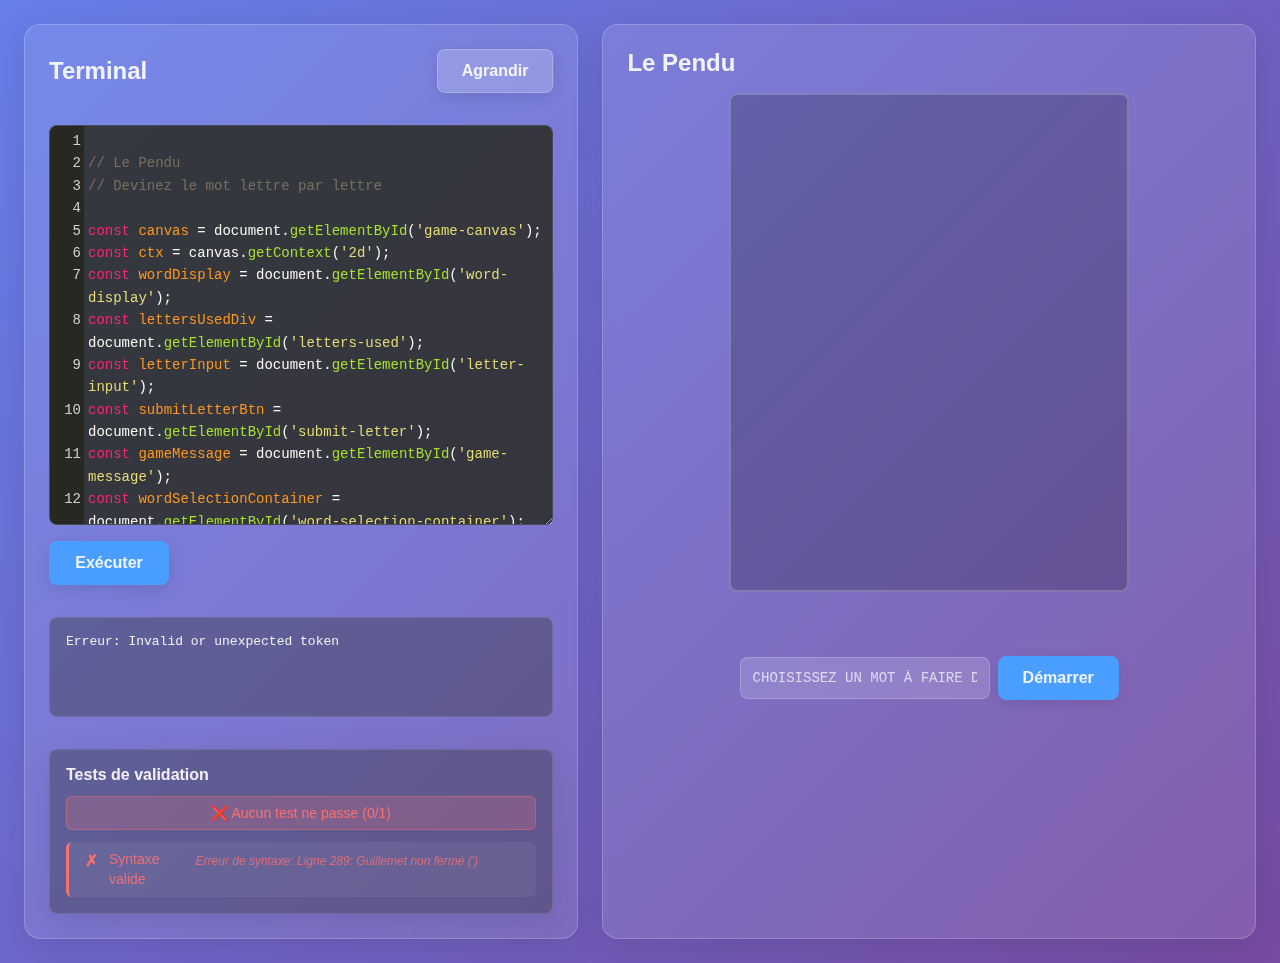
<file: 06_hangman/index.html>
<!DOCTYPE html>
<html lang="fr">
<head>
  <meta charset="UTF-8">
  <meta name="viewport" content="width=device-width, initial-scale=1.0">
  <title>Le Pendu</title>
  <link rel="stylesheet" href="../shared/css/glassui.css">
  <link rel="stylesheet" href="../shared/css/common.css">
  <link rel="stylesheet" href="../shared/css/validation.css">
  <link rel="stylesheet" href="css/style.css">
  <!-- CodeMirror -->
  <link rel="stylesheet" href="../shared/css/codemirror/codemirror.css">
  <link rel="stylesheet" href="../shared/css/codemirror/theme/monokai.css">
  <script src="../shared/js/codemirror/codemirror.js"></script>
  <script src="../shared/js/codemirror/mode/javascript.js"></script>
</head>
<body>
  <div class="container">
    <div class="terminal-panel glass-panel">
      <div class="terminal-header" style="display: flex; justify-content: space-between; align-items: center; margin-bottom: 16px;">
        <h2 style="margin: 0; color: var(--text-primary);">Terminal</h2>
        <button id="code-expand-btn" class="glass-button" type="button" title="Agrandir le panneau code">Agrandir</button>
      </div>
      <div id="code-editor"></div>
      <button id="execute-btn" class="glass-button primary">Exécuter</button>
      <div id="output" class="glass-panel" style="margin-top: 16px; padding: 16px;"></div>
      <div id="validation-panel" class="validation-panel glass-panel" style="display: none;">
        <h3 style="margin-bottom: 12px;">Tests de validation</h3>
        <div id="validation-status" class="validation-status"></div>
        <ul id="validation-tests" class="validation-tests"></ul>
      </div>
    </div>
    <div class="game-panel glass-panel">
      <h2 style="margin-bottom: 16px; color: var(--text-primary);">Le Pendu</h2>
      <canvas id="game-canvas" width="400" height="500"></canvas>
      <div id="word-display" style="text-align: center; font-size: 32px; letter-spacing: 8px; margin: 16px 0; color: var(--text-primary); font-weight: bold;"></div>
      <div id="game-message" style="text-align: center; font-size: 24px; font-weight: bold; margin: 16px 0; min-height: 32px; display: none;"></div>
      <div id="letters-used" style="text-align: center; color: var(--text-secondary); margin-top: 16px;"></div>
      <div id="word-selection-container" style="margin-top: 16px; display: flex; gap: 8px; align-items: center; justify-content: center; flex-wrap: wrap;">
        <input type="text" id="word-input" class="glass-input" placeholder="Choisissez un mot à faire deviner..." style="width: 250px; text-align: center; text-transform: uppercase;">
        <button id="start-game-btn" class="glass-button primary">Démarrer</button>
      </div>
      <div id="game-controls-container" style="margin-top: 16px; display: none; gap: 8px; align-items: center; justify-content: center; flex-wrap: wrap;">
        <div style="display: flex; gap: 8px; align-items: center; justify-content: center;">
          <input type="text" id="letter-input" class="glass-input" placeholder="Entrez une lettre..." style="width: 200px; text-align: center; text-transform: uppercase;" maxlength="1">
          <button id="submit-letter" class="glass-button primary">Proposer</button>
        </div>
        <button id="new-game-btn" class="glass-button" style="margin-top: 8px;">Nouvelle partie</button>
      </div>
    </div>
  </div>
  <script type="text/plain" id="game-code">
// Le Pendu
// Devinez le mot lettre par lettre

const canvas = document.getElementById('game-canvas');
const ctx = canvas.getContext('2d');
const wordDisplay = document.getElementById('word-display');
const lettersUsedDiv = document.getElementById('letters-used');
const letterInput = document.getElementById('letter-input');
const submitLetterBtn = document.getElementById('submit-letter');
const gameMessage = document.getElementById('game-message');
const wordSelectionContainer = document.getElementById('word-selection-container');
const gameControlsContainer = document.getElementById('game-controls-container');
const wordInput = document.getElementById('word-input');
const startGameBtn = document.getElementById('start-game-btn');
const newGameBtn = document.getElementById('new-game-btn');

// État du jeu
let motSecret = '';
let motAffiche = '';
let lettresUtilisees = [];
let erreurs = 0;
const maxErreurs = 10;
let partieEnCours = false;

// Liste de mots
const mots = ['JAVASCRIPT', 'PROGRAMMATION', 'DEVELOPPEUR', 'ALGORITHME', 'FONCTION', 'VARIABLE', 'BOUCLE', 'TABLEAU'];

// Fonction pour afficher un message de feedback
function afficherMessage(message, type = 'info') {
  if (gameMessage) {
    gameMessage.textContent = message;
    gameMessage.style.display = 'block';
    
    // Couleurs selon le type
    if (type === 'victoire') {
      gameMessage.style.color = '#4ade80'; // Vert
    } else if (type === 'defaite') {
      gameMessage.style.color = '#f87171'; // Rouge
    } else {
      gameMessage.style.color = 'var(--text-primary)';
    }
  }
}

// Fonction pour cacher le message
function cacherMessage() {
  if (gameMessage) {
    gameMessage.style.display = 'none';
    gameMessage.textContent = '';
  }
}

// Fonction pour afficher/masquer les contrôles
function afficherControlesJeu() {
  if (wordSelectionContainer) wordSelectionContainer.style.display = 'none';
  if (gameControlsContainer) gameControlsContainer.style.display = 'flex';
}

function afficherSelectionMot() {
  if (wordSelectionContainer) wordSelectionContainer.style.display = 'flex';
  if (gameControlsContainer) gameControlsContainer.style.display = 'none';
  if (wordInput) wordInput.value = '';
}

// Fonction pour démarrer une nouvelle partie
function nouvellePartie(mot = null) {
  if (mot) {
    motSecret = mot.toUpperCase();
  } else {
    motSecret = mots[Math.floor(Math.random() * mots.length)];
  }
  motAffiche = '_'.repeat(motSecret.length);
  lettresUtilisees = [];
  erreurs = 0;
  partieEnCours = true;
  cacherMessage();
  afficherControlesJeu();
  dessinerPendu();
  afficherMot();
  afficherLettresUtilisees();
  console.log('Nouvelle partie démarrée!');
  console.log(`Mot à deviner: ${motAffiche}`);
}

// Fonction pour proposer une lettre
function proposerLettre(lettre) {
  if (!partieEnCours) {
    console.log('Démarrez une nouvelle partie avec nouvellePartie()');
    return;
  }

  lettre = lettre.toUpperCase();
  
  if (lettre.length !== 1 || !/[A-Z]/.test(lettre)) {
    console.log('Veuillez entrer une seule lettre');
    return;
  }

  lettresUtilisees.push(lettre);
  afficherLettresUtilisees();
  erreurs++;

  if (motSecret.includes(lettre)) {
    // Lettre trouvée
    let nouveauMot = '';
    for (let i = 0; i < motSecret.length; i++) {
      if (motSecret[i] === lettre) {
        nouveauMot += lettre;
      } else {
        nouveauMot += motAffiche[i];
      }
    }
    motAffiche = nouveauMot;
    afficherMot();
    console.log(`Bonne lettre! ${lettre} trouvée`);
    
    if (motAffiche === motSecret) {
      partieEnCours = false;
      afficherMessage('🎉 Félicitations! Vous avez gagné! 🎉', 'victoire');
      console.log('Félicitations! Vous avez gagné!');
    }
  } else {
    // Mauvaise lettre
    erreurs++;
    dessinerPendu();
    console.log(`Mauvaise lettre. Erreurs: ${erreurs}/${maxErreurs}`);
    
    if (erreurs >= maxErreurs) {
      partieEnCours = false;
      afficherMessage(`😢 Perdu! Le mot était: ${motSecret}`, 'defaite');
      console.log(`Perdu! Le mot était: ${motSecret}`);
    }
  }
}

// Afficher le mot
function afficherMot() {
  wordDisplay.textContent = motAffiche.split('').join(' ');
}

// Afficher les lettres utilisées
function afficherLettresUtilisees() {
  lettersUsedDiv.textContent = `Lettres utilisées: ${lettresUtilisees.join(', ')}`;
}

// Dessiner le pendu
function dessinerPendu() {
  ctx.clearRect(0, 0, canvas.width, canvas.height);
  ctx.strokeStyle = '#ffffff';
  ctx.lineWidth = 3;

  // Potence - base (toujours visible dès le début)
  if (erreurs >= 0) {
    ctx.beginPath();
    ctx.moveTo(50, 450);
    ctx.lineTo(150, 450);
    ctx.stroke();
  }

  // Potence - poteau vertical
  if (erreurs >= 1) {
    ctx.beginPath();
    ctx.moveTo(100, 450);
    ctx.lineTo(100, 50);
    ctx.stroke();
  }

  // Potence - traverse horizontale
  if (erreurs >= 2) {
    ctx.beginPath();
    ctx.moveTo(100, 50);
    ctx.lineTo(250, 50);
    ctx.stroke();
  }

  // Potence - corde
  if (erreurs >= 3) {
    ctx.beginPath();
    ctx.moveTo(250, 50);
    ctx.lineTo(250, 80);
    ctx.stroke();
  }

  // Tête
  if (erreurs >= 4) {
    ctx.beginPath();
    ctx.arc(250, 120, 30, 0, Math.PI * 2);
    ctx.stroke();
  }

  // Tronc
  if (erreurs >= 5) {
    ctx.beginPath();
    ctx.moveTo(250, 150);
    ctx.lineTo(250, 300);
    ctx.stroke();
  }

  // Bras gauche
  if (erreurs >= 6) {
    ctx.beginPath();
    ctx.moveTo(250, 180);
    ctx.lineTo(200, 230);
    ctx.stroke();
  }

  // Bras droit
  if (erreurs >= 7) {
    ctx.beginPath();
    ctx.moveTo(250, 180);
    ctx.lineTo(300, 230);
    ctx.stroke();
  }

  // Jambe gauche
  if (erreurs >= 8) {
    ctx.beginPath();
    ctx.moveTo(250, 300);
    ctx.lineTo(200, 380);
    ctx.stroke();
  }

  // Jambe droite
  if (erreurs >= 9) {
    ctx.beginPath();
    ctx.moveTo(250, 300);
    ctx.lineTo(300, 380);
    ctx.stroke();
  }

  // Visage triste
  if (erreurs >= maxErreurs) {
    ctx.beginPath();
    ctx.moveTo(240, 110);
    ctx.lineTo(245, 115);
    ctx.moveTo(255, 115);
    ctx.lineTo(260, 110);
    ctx.moveTo(250, 130);
    ctx.arc(250, 130, 5, 0, Math.PI);
    ctx.stroke();
  }
}

// Exposer les fonctions globalement pour le bouton et l'initialisation
window.proposerLettre = proposerLettre;
window.nouvellePartie = nouvellePartie;
window.afficherSelectionMot = afficherSelectionMot;

// Gestionnaires d'événements pour les boutons
if (startGameBtn && wordInput) {
  startGameBtn.addEventListener('click', () => {
    const mot = wordInput.value.trim();
    if (mot && mot.length > 0) {
      nouvellePartie(mot);
    } else {
      nouvellePartie(); // Mot aléatoire si vide
    }
  });

  wordInput.addEventListener('keypress', (e) => {
    if (e.key === 'Enter') {
      startGameBtn.click();
    }
  });

  wordInput.addEventListener('input', (e) => {
    e.target.value = e.target.value.toUpperCase().replace(/[^A-Z]/g, '');
  });
}

if (newGameBtn) {
  newGameBtn.addEventListener('click', () => {
    afficherSelectionMot();
  });
}

// Initialisation
dessinerPendu();
afficherSelectionMot(); // Afficher la sélection de mot au démarrage
console.log('=== Le Pendu ===');
console.log('');
console.log('Fonctions disponibles:');
console.log('  - nouvellePartie(mot): Démarre une nouvelle partie');
console.log('  - proposerLettre(lettre): Propose une lettre');
console.log('');
console.log('Exemple:');
console.log('  nouvellePartie("JAVASCRIPT");');
console.log('  proposerLettre("J");
console.log('  proposerLettre("A");');
  </script>
  <script src="../shared/js/validator.js"></script>
  <script src="../shared/js/terminal.js"></script>
  <script>
    const gameJsPath = 'js/game.js';
    document.addEventListener('DOMContentLoaded', () => {
      const codeEditor = document.getElementById('code-editor');
      const executeBtn = document.getElementById('execute-btn');
      const output = document.getElementById('output');
      if (codeEditor && executeBtn && output) {
        window.terminal = new Terminal('code-editor', 'execute-btn', 'output', gameJsPath);
        
        // Exécuter automatiquement le code au chargement pour que les fonctions soient disponibles
        setTimeout(() => {
          if (window.terminal && window.terminal.execute) {
            window.terminal.execute();
            // Afficher la sélection de mot au démarrage
            if (window.afficherSelectionMot) {
              window.afficherSelectionMot();
            }
          }
        }, 500);
      }

      // Gestion de l'input utilisateur pour le Pendu
      const letterInput = document.getElementById('letter-input');
      const submitLetterBtn = document.getElementById('submit-letter');
      
      if (letterInput && submitLetterBtn) {
        submitLetterBtn.addEventListener('click', () => {
          const lettre = letterInput.value.trim();
          if (lettre && window.proposerLettre) {
            window.proposerLettre(lettre);
            letterInput.value = '';
            letterInput.focus();
          }
        });

        letterInput.addEventListener('keypress', (e) => {
          if (e.key === 'Enter') {
            submitLetterBtn.click();
          }
        });

        letterInput.addEventListener('input', (e) => {
          e.target.value = e.target.value.toUpperCase().replace(/[^A-Z]/g, '');
        });
      }

      const expandBtn = document.getElementById('code-expand-btn');
      const container = document.querySelector('.container');
      if (expandBtn && container) {
        expandBtn.addEventListener('click', () => {
          container.classList.toggle('code-expanded');
          const isExpanded = container.classList.contains('code-expanded');
          expandBtn.textContent = isExpanded ? 'Réduire' : 'Agrandir';
          expandBtn.title = isExpanded ? 'Réduire le panneau code' : 'Agrandir le panneau code';
          if (window.terminal) {
            setTimeout(() => window.terminal.resizeEditor(), 0);
          }
        });
      }
    });
  </script>
</body>
</html>
</file>
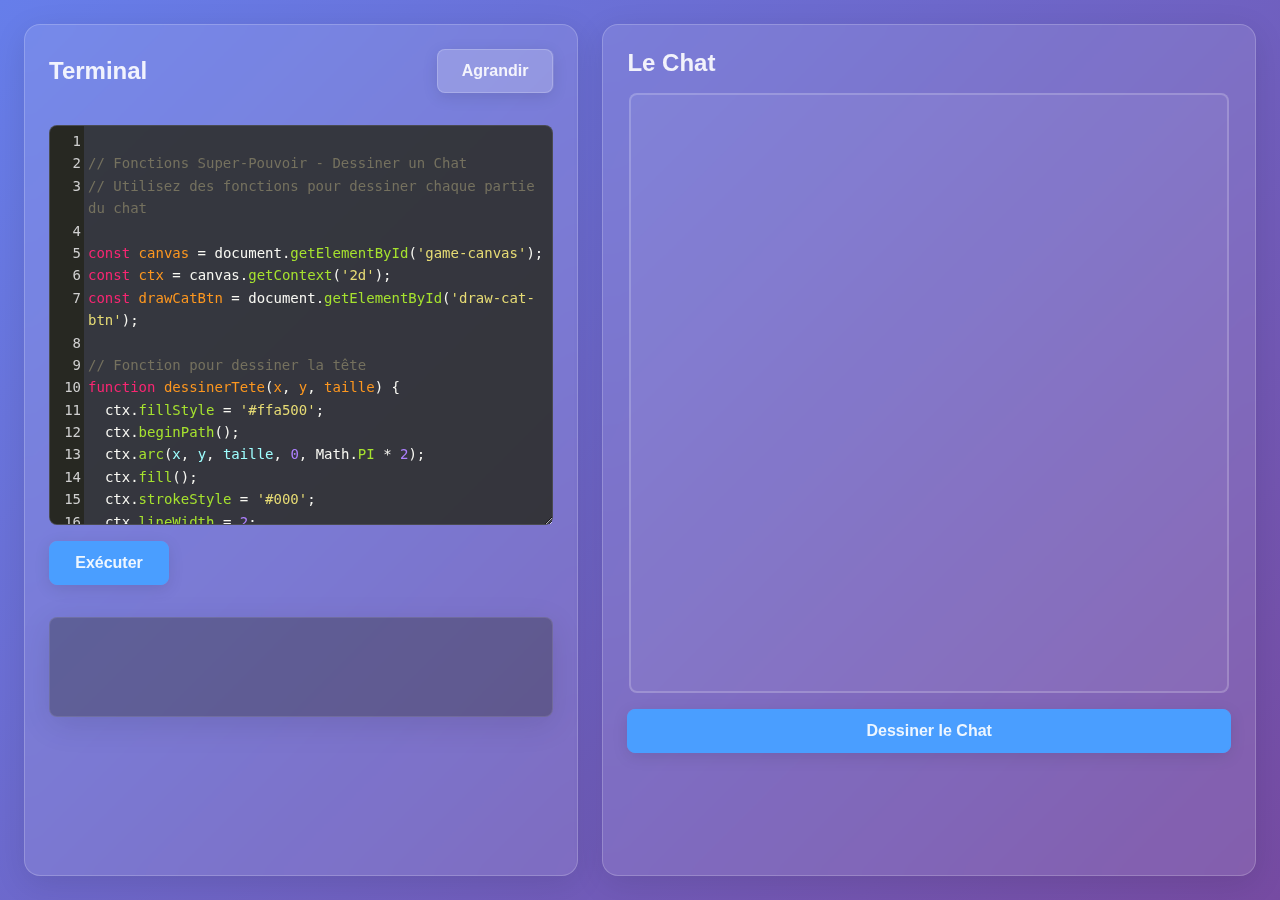
<file: 07_functions_superpower/index.html>
<!DOCTYPE html>
<html lang="fr">
<head>
  <meta charset="UTF-8">
  <meta name="viewport" content="width=device-width, initial-scale=1.0">
  <title>Fonctions Super-Pouvoir - Le Chat</title>
  <link rel="stylesheet" href="../shared/css/glassui.css">
  <link rel="stylesheet" href="../shared/css/common.css">
  <link rel="stylesheet" href="../shared/css/validation.css">
  <link rel="stylesheet" href="css/style.css">
  <!-- CodeMirror -->
  <link rel="stylesheet" href="../shared/css/codemirror/codemirror.css">
  <link rel="stylesheet" href="../shared/css/codemirror/theme/monokai.css">
  <script src="../shared/js/codemirror/codemirror.js"></script>
  <script src="../shared/js/codemirror/mode/javascript.js"></script>
</head>
<body>
  <div class="container">
    <div class="terminal-panel glass-panel">
      <div class="terminal-header" style="display: flex; justify-content: space-between; align-items: center; margin-bottom: 16px;">
        <h2 style="margin: 0; color: var(--text-primary);">Terminal</h2>
        <button id="code-expand-btn" class="glass-button" type="button" title="Agrandir le panneau code">Agrandir</button>
      </div>
      <div id="code-editor"></div>
      <button id="execute-btn" class="glass-button primary">Exécuter</button>
      <div id="output" class="glass-panel" style="margin-top: 16px; padding: 16px;"></div>
      <div id="validation-panel" class="validation-panel glass-panel" style="display: none;">
        <h3 style="margin-bottom: 12px;">Tests de validation</h3>
        <div id="validation-status" class="validation-status"></div>
        <ul id="validation-tests" class="validation-tests"></ul>
      </div>
    </div>
    <div class="game-panel glass-panel">
      <h2 style="margin-bottom: 16px; color: var(--text-primary);">Le Chat</h2>
      <canvas id="game-canvas" width="600" height="600"></canvas>
      <button id="draw-cat-btn" class="glass-button primary" style="margin-top: 16px; width: 100%;">Dessiner le Chat</button>
    </div>
  </div>
  <script type="text/plain" id="game-code">
// Fonctions Super-Pouvoir - Dessiner un Chat
// Utilisez des fonctions pour dessiner chaque partie du chat

const canvas = document.getElementById('game-canvas');
const ctx = canvas.getContext('2d');
const drawCatBtn = document.getElementById('draw-cat-btn');

// Fonction pour dessiner la tête
function dessinerTete(x, y, taille) {
  ctx.fillStyle = '#ffa500';
  ctx.beginPath();
  ctx.arc(x, y, taille, 0, Math.PI * 2);
  ctx.fill();
  ctx.strokeStyle = '#000';
  ctx.lineWidth = 2;
  ctx.stroke();
  console.log(`Tête dessinée à (${x}, ${y})`);
}

// Fonction pour dessiner les oreilles
function dessinerOreilles(x, y, taille) {
  ctx.fillStyle = '#ffa500';
  // Oreille gauche
  ctx.beginPath();
  ctx.moveTo(x - taille * 0.6, y - taille * 0.8);
  ctx.lineTo(x - taille * 0.3, y - taille * 1.3);
  ctx.lineTo(x - taille * 0.1, y - taille * 0.9);
  ctx.closePath();
  ctx.fill();
  ctx.stroke();
  
  // Oreille droite
  ctx.beginPath();
  ctx.moveTo(x + taille * 0.6, y - taille * 0.8);
  ctx.lineTo(x + taille * 0.3, y - taille * 1.3);
  ctx.lineTo(x + taille * 0.1, y - taille * 0.9);
  ctx.closePath();
  ctx.fill();
  ctx.stroke();
  console.log('Oreilles dessinées');
}

// Fonction pour dessiner les yeux
function dessinerYeux(x, y, taille) {
  // Œil gauche
  ctx.fillStyle = '#fff';
  ctx.beginPath();
  ctx.arc(x - taille * 0.3, y - taille * 0.2, taille * 0.15, 0, Math.PI * 2);
  ctx.fill();
  ctx.fillStyle = '#000';
  ctx.beginPath();
  ctx.arc(x - taille * 0.3, y - taille * 0.2, taille * 0.08, 0, Math.PI * 2);
  ctx.fill();
  
  // Œil droit
  ctx.fillStyle = '#fff';
  ctx.beginPath();
  ctx.arc(x + taille * 0.3, y - taille * 0.2, taille * 0.15, 0, Math.PI * 2);
  ctx.fill();
  ctx.fillStyle = '#000';
  ctx.beginPath();
  ctx.arc(x + taille * 0.3, y - taille * 0.2, taille * 0.08, 0, Math.PI * 2);
  ctx.fill();
  console.log('Yeux dessinés');
}

// Fonction pour dessiner le nez
function dessinerNez(x, y, taille) {
  ctx.fillStyle = '#ff69b4';
  ctx.beginPath();
  ctx.moveTo(x, y + taille * 0.1);
  ctx.lineTo(x - taille * 0.1, y + taille * 0.3);
  ctx.lineTo(x + taille * 0.1, y + taille * 0.3);
  ctx.closePath();
  ctx.fill();
  ctx.stroke();
  console.log('Nez dessiné');
}

// Fonction pour dessiner la bouche
function dessinerBouche(x, y, taille) {
  ctx.strokeStyle = '#000';
  ctx.lineWidth = 2;
  ctx.beginPath();
  ctx.moveTo(x, y + taille * 0.3);
  ctx.lineTo(x - taille * 0.2, y + taille * 0.5);
  ctx.moveTo(x, y + taille * 0.3);
  ctx.lineTo(x + taille * 0.2, y + taille * 0.5);
  ctx.stroke();
  console.log('Bouche dessinée');
}

// Fonction pour dessiner le corps
function dessinerCorps(x, y, taille) {
  ctx.fillStyle = '#ffa500';
  ctx.beginPath();
  ctx.ellipse(x, y + taille * 1.5, taille * 0.8, taille * 1.2, 0, 0, Math.PI * 2);
  ctx.fill();
  ctx.strokeStyle = '#000';
  ctx.lineWidth = 2;
  ctx.stroke();
  console.log('Corps dessiné');
}

// Fonction pour dessiner les pattes
function dessinerPattes(x, y, taille) {
  ctx.fillStyle = '#ffa500';
  const largeurPatte = taille * 0.15;
  const hauteurPatte = taille * 0.6;
  
  // Patte avant gauche
  ctx.fillRect(x - taille * 0.6, y + taille * 1.2, largeurPatte, hauteurPatte);
  ctx.strokeRect(x - taille * 0.6, y + taille * 1.2, largeurPatte, hauteurPatte);
  
  // Patte avant droite
  ctx.fillRect(x + taille * 0.45, y + taille * 1.2, largeurPatte, hauteurPatte);
  ctx.strokeRect(x + taille * 0.45, y + taille * 1.2, largeurPatte, hauteurPatte);
  
  // Patte arrière gauche
  ctx.fillRect(x - taille * 0.5, y + taille * 2.2, largeurPatte, hauteurPatte);
  ctx.strokeRect(x - taille * 0.5, y + taille * 2.2, largeurPatte, hauteurPatte);
  
  // Patte arrière droite
  ctx.fillRect(x + taille * 0.35, y + taille * 2.2, largeurPatte, hauteurPatte);
  ctx.strokeRect(x + taille * 0.35, y + taille * 2.2, largeurPatte, hauteurPatte);
  console.log('Pattes dessinées');
}

// Fonction pour dessiner la queue
function dessinerQueue(x, y, taille) {
  ctx.strokeStyle = '#000';
  ctx.lineWidth = taille * 0.2;
  ctx.lineCap = 'round';
  ctx.beginPath();
  ctx.moveTo(x + taille * 0.8, y + taille * 1.5);
  ctx.quadraticCurveTo(x + taille * 1.5, y + taille * 0.5, x + taille * 1.8, y + taille * 1.2);
  ctx.stroke();
  console.log('Queue dessinée');
}

// Fonction principale pour dessiner le chat complet
function dessinerChat() {
  ctx.clearRect(0, 0, canvas.width, canvas.height);
  
  const centreX = canvas.width / 2;
  const centreY = canvas.height / 2 - 50;
  const taille = 80;
  
  dessinerOreilles(centreX, centreY - taille * 0.5, taille);
  dessinerCorps(centreX, centreY, taille);
  dessinerPattes(centreX, centreY - taille * 0.5, taille);
  dessinerTete(centreX, centreY - taille * 0.5, taille);
  dessinerQueue(centreX, centreY - taille * 0.5, taille);
  dessinerNez(centreX, centreY - taille * 0.5, taille);
  dessinerBouche(centreX, centreY - taille * 0.5, taille);
  dessinerYeux(centreX, centreY - taille * 0.5, taille);
  
  console.log('Chat complet dessiné!');
}

// Bouton pour dessiner le chat
drawCatBtn.addEventListener('click', () => {
  dessinerChat();
});

// Initialisation
console.log('=== Fonctions Super-Pouvoir - Le Chat ===');
console.log('');
console.log('Fonctions disponibles:');
console.log('  - dessinerTete(x, y, taille)');
console.log('  - dessinerOreilles(x, y, taille)');
console.log('  - dessinerYeux(x, y, taille)');
console.log('  - dessinerNez(x, y, taille)');
console.log('  - dessinerBouche(x, y, taille)');
console.log('  - dessinerCorps(x, y, taille)');
console.log('  - dessinerPattes(x, y, taille)');
console.log('  - dessinerQueue(x, y, taille)');
console.log('  - dessinerChat(): Dessine le chat complet');
console.log('');
console.log('Exemple:');
console.log('  dessinerChat();
  </script>
  <script src="../shared/js/validator.js"></script>
  <script src="../shared/js/terminal.js"></script>
  <script>
    const gameJsPath = 'js/game.js';
    document.addEventListener('DOMContentLoaded', () => {
      const codeEditor = document.getElementById('code-editor');
      const executeBtn = document.getElementById('execute-btn');
      const output = document.getElementById('output');
      if (codeEditor && executeBtn && output) {
        window.terminal = new Terminal('code-editor', 'execute-btn', 'output', gameJsPath);
      }
      const expandBtn = document.getElementById('code-expand-btn');
      const container = document.querySelector('.container');
      if (expandBtn && container) {
        expandBtn.addEventListener('click', () => {
          container.classList.toggle('code-expanded');
          const isExpanded = container.classList.contains('code-expanded');
          expandBtn.textContent = isExpanded ? 'Réduire' : 'Agrandir';
          expandBtn.title = isExpanded ? 'Réduire le panneau code' : 'Agrandir le panneau code';
          if (window.terminal) {
            setTimeout(() => window.terminal.resizeEditor(), 0);
          }
        });
      }
    });
  </script>
</body>
</html>
</file>
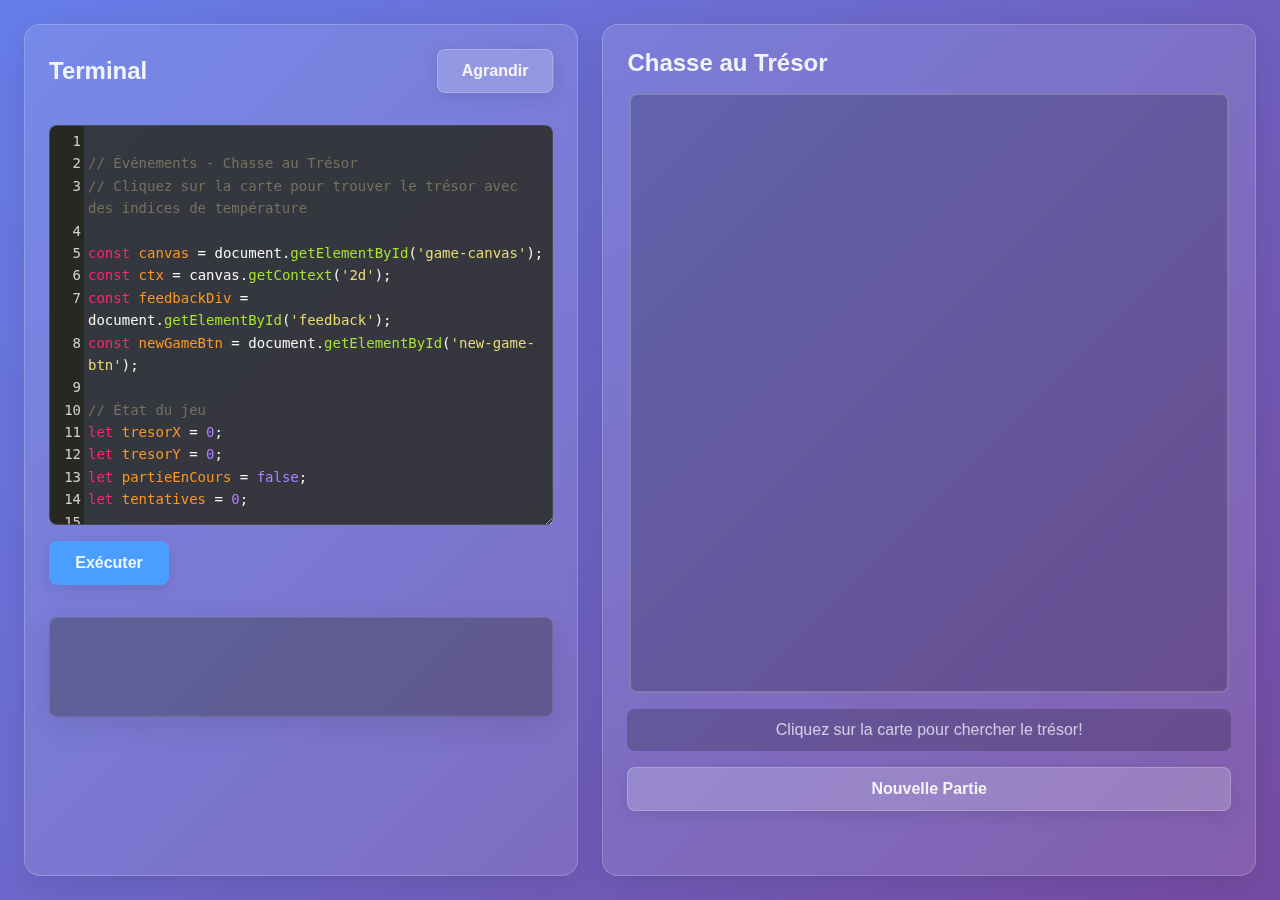
<file: 08_events_treasure_hunt/index.html>
<!DOCTYPE html>
<html lang="fr">
<head>
  <meta charset="UTF-8">
  <meta name="viewport" content="width=device-width, initial-scale=1.0">
  <title>Événements - Chasse au Trésor</title>
  <link rel="stylesheet" href="../shared/css/glassui.css">
  <link rel="stylesheet" href="../shared/css/common.css">
  <link rel="stylesheet" href="../shared/css/validation.css">
  <link rel="stylesheet" href="css/style.css">
  <!-- CodeMirror -->
  <link rel="stylesheet" href="../shared/css/codemirror/codemirror.css">
  <link rel="stylesheet" href="../shared/css/codemirror/theme/monokai.css">
  <script src="../shared/js/codemirror/codemirror.js"></script>
  <script src="../shared/js/codemirror/mode/javascript.js"></script>
</head>
<body>
  <div class="container">
    <div class="terminal-panel glass-panel">
      <div class="terminal-header" style="display: flex; justify-content: space-between; align-items: center; margin-bottom: 16px;">
        <h2 style="margin: 0; color: var(--text-primary);">Terminal</h2>
        <button id="code-expand-btn" class="glass-button" type="button" title="Agrandir le panneau code">Agrandir</button>
      </div>
      <div id="code-editor"></div>
      <button id="execute-btn" class="glass-button primary">Exécuter</button>
      <div id="output" class="glass-panel" style="margin-top: 16px; padding: 16px;"></div>
      <div id="validation-panel" class="validation-panel glass-panel" style="display: none;">
        <h3 style="margin-bottom: 12px;">Tests de validation</h3>
        <div id="validation-status" class="validation-status"></div>
        <ul id="validation-tests" class="validation-tests"></ul>
      </div>
    </div>
    <div class="game-panel glass-panel">
      <h2 style="margin-bottom: 16px; color: var(--text-primary);">Chasse au Trésor</h2>
      <canvas id="game-canvas" width="600" height="600"></canvas>
      <div id="feedback" style="text-align: center; margin-top: 16px; padding: 12px; background: rgba(0, 0, 0, 0.2); border-radius: 8px; min-height: 40px; display: flex; align-items: center; justify-content: center;">
        <p style="color: var(--text-secondary);">Cliquez sur la carte pour chercher le trésor!</p>
      </div>
      <button id="new-game-btn" class="glass-button" style="margin-top: 16px; width: 100%;">Nouvelle Partie</button>
    </div>
  </div>
  <script type="text/plain" id="game-code">
// Événements - Chasse au Trésor
// Cliquez sur la carte pour trouver le trésor avec des indices de température

const canvas = document.getElementById('game-canvas');
const ctx = canvas.getContext('2d');
const feedbackDiv = document.getElementById('feedback');
const newGameBtn = document.getElementById('new-game-btn');

// État du jeu
let tresorX = 0;
let tresorY = 0;
let partieEnCours = false;
let tentatives = 0;

// Fonction pour démarrer une nouvelle partie
function nouvellePartie() {
  // tresorX = Math.random() * (canvas.width - 40) + 20;
  // tresorY = Math.random() * (canvas.height - 40) + 20;
  partieEnCours = true;
  tentatives = 0;
  dessinerCarte();
  afficherFeedback('Cliquez sur la carte pour chercher le trésor!');
  console.log('Nouvelle partie démarrée! Le trésor est caché quelque part...');
}

// Fonction pour calculer la distance
function calculerDistance(x1, y1, x2, y2) {
  return Math.sqrt((x2 - x1) ** 2 + (y2 - y1) ** 2);
}

// Fonction pour obtenir le feedback selon la distance
function obtenirFeedback(distance) {
  const maxDistance = Math.sqrt(canvas.width ** 2 + canvas.height ** 2);
  const pourcentage = (distance / maxDistance) * 100;
  
  if (distance < 20) {
    return { message: '🎉 TROUVÉ! Le trésor est ici!', color: '#51cf66' };
  } else if (distance < 50) {
    return { message: '🔥 Tu brûles! Très proche!', color: '#ff6b6b' };
  } else if (distance < 100) {
    return { message: '🔥 Ça chauffe! Assez proche!', color: '#ff8787' };
  } else if (distance < 200) {
    return { message: '🌡️ Tiède... Continue de chercher', color: '#ffd43b' };
  } else if (distance < 300) {
    return { message: '❄️ Tu refroidis... Plus loin', color: '#74c0fc' };
  } else {
    return { message: '🧊 Ça gèle! Très loin!', color: '#339af0' };
  }
}

// Fonction pour gérer le clic
function gererClic(event) {
  if (!partieEnCours) return;
  
  const rect = canvas.getBoundingClientRect();
  const x = event.clientX - rect.left;
  const y = event.clientY - rect.top;
  
  tentatives++;
  const distance = calculerDistance(x, y, tresorX, tresorY);
  const feedback = obtenirFeedback(distance);
  
  // Dessiner le point de clic
  ctx.fillStyle = feedback.color;
  ctx.beginPath();
  ctx.arc(x, y, 5, 0, Math.PI * 2);
  ctx.fill();
  
  // Dessiner un cercle de distance
  ctx.strokeStyle = feedback.color;
  ctx.lineWidth = 2;
  ctx.setLineDash([5, 5]);
  ctx.beginPath();
  ctx.arc(x, y, distance, 0, Math.PI * 2);
  ctx.stroke();
  ctx.setLineDash([]);
  
  afficherFeedback(feedback.message, feedback.color);
  console.log(`Clic à (${Math.round(x)}, ${Math.round(y)}). Distance: ${Math.round(distance)}px`);
  
  if (distance < 20) {
    partieEnCours = false;
    // Dessiner le trésor
    ctx.fillStyle = '#ffd700';
    ctx.beginPath();
    ctx.arc(tresorX, tresorY, 15, 0, Math.PI * 2);
    ctx.fill();
    ctx.strokeStyle = '#000';
    ctx.lineWidth = 2;
    ctx.stroke();
    console.log(`Félicitations! Trésor trouvé en ${tentatives} tentatives!`);
  }
}

// Fonction pour dessiner la carte
function dessinerCarte() {
  ctx.clearRect(0, 0, canvas.width, canvas.height);
  
  // Fond de la carte
  ctx.fillStyle = '#8b4513';
  ctx.fillRect(0, 0, canvas.width, canvas.height);
  
  // Grille
  ctx.strokeStyle = 'rgba(0, 0, 0, 0.2)';
  ctx.lineWidth = 1;
  for (let i = 0; i <= canvas.width; i += 40) {
    ctx.beginPath();
    ctx.moveTo(i, 0);
    ctx.lineTo(i, canvas.height);
    ctx.stroke();
  }
  for (let i = 0; i <= canvas.height; i += 40) {
    ctx.beginPath();
    ctx.moveTo(0, i);
    ctx.lineTo(canvas.width, i);
    ctx.stroke();
  }
  
  // Bordure
  ctx.strokeStyle = '#654321';
  ctx.lineWidth = 4;
  ctx.strokeRect(0, 0, canvas.width, canvas.height);
}

// Fonction pour afficher le feedback
function afficherFeedback(message, color = 'var(--text-primary)') {
  feedbackDiv.innerHTML = `<p style="color: ${color}; font-weight: bold;">${message}</p>`;
}

// Événements
canvas.addEventListener('click', gererClic);
newGameBtn.addEventListener('click', () => {
  nouvellePartie();
});

// Initialisation
nouvellePartie();
console.log('=== Chasse au Trésor ===');
console.log('');
console.log('Cliquez sur la carte pour chercher le trésor!');
console.log('Vous recevrez des indices de température:');
console.log('  🔥 Tu brûles - Très proche');
console.log('  🔥 Ça chauffe - Assez proche');
console.log('  🌡️ Tiède - Moyen');
console.log('  ❄️ Tu refroidis - Loin');
console.log('  🧊 Ça gèle - Très loin);
  </script>
  <script src="../shared/js/validator.js"></script>
  <script src="../shared/js/terminal.js"></script>
  <script>
    const gameJsPath = 'js/game.js';
    document.addEventListener('DOMContentLoaded', () => {
      const codeEditor = document.getElementById('code-editor');
      const executeBtn = document.getElementById('execute-btn');
      const output = document.getElementById('output');
      if (codeEditor && executeBtn && output) {
        window.terminal = new Terminal('code-editor', 'execute-btn', 'output', gameJsPath);
      }
      const expandBtn = document.getElementById('code-expand-btn');
      const container = document.querySelector('.container');
      if (expandBtn && container) {
        expandBtn.addEventListener('click', () => {
          container.classList.toggle('code-expanded');
          const isExpanded = container.classList.contains('code-expanded');
          expandBtn.textContent = isExpanded ? 'Réduire' : 'Agrandir';
          expandBtn.title = isExpanded ? 'Réduire le panneau code' : 'Agrandir le panneau code';
          if (window.terminal) {
            setTimeout(() => window.terminal.resizeEditor(), 0);
          }
        });
      }
    });
  </script>
</body>
</html>
</file>
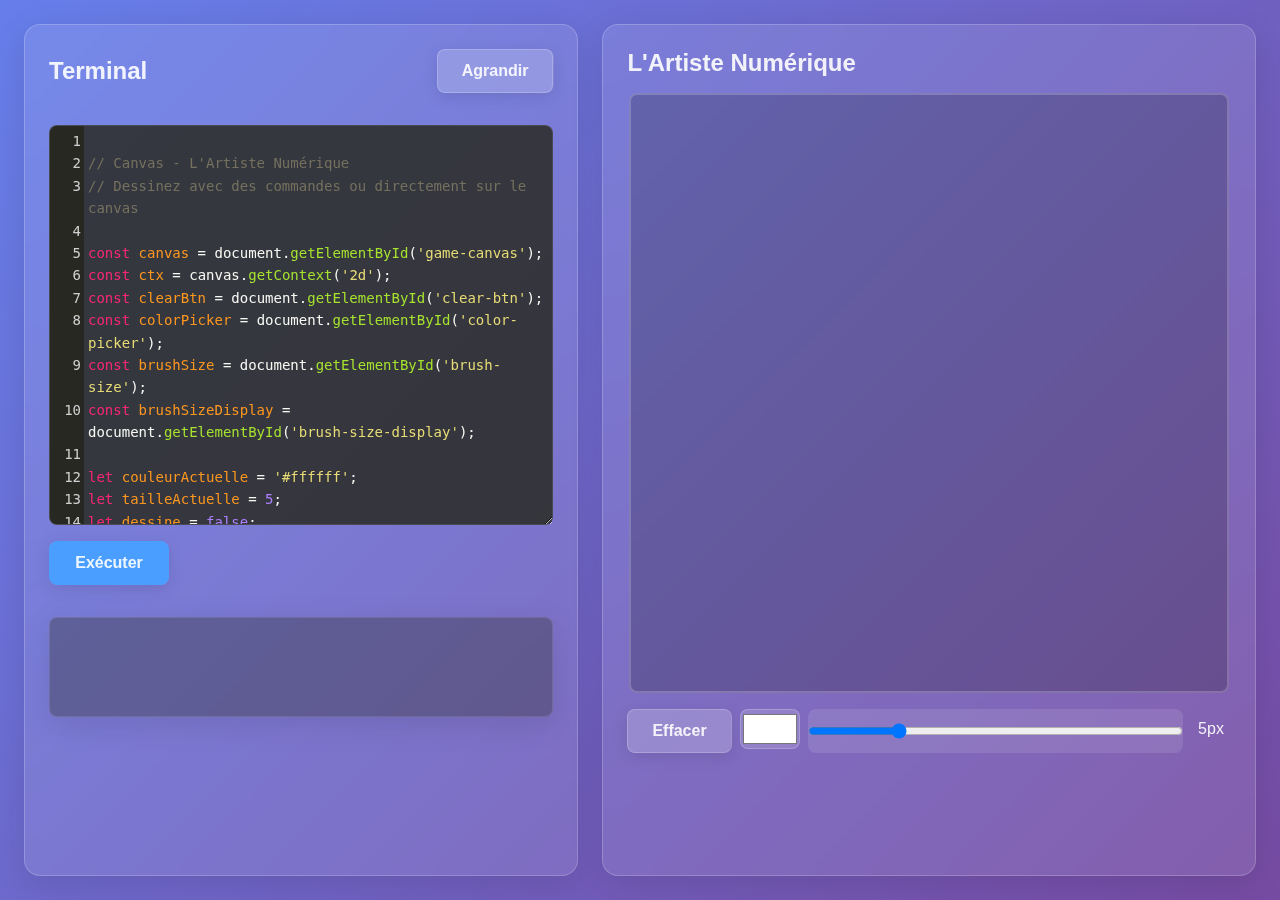
<file: 09_canvas_digital_artist/index.html>
<!DOCTYPE html>
<html lang="fr">
<head>
  <meta charset="UTF-8">
  <meta name="viewport" content="width=device-width, initial-scale=1.0">
  <title>Canvas - L'Artiste Numérique</title>
  <link rel="stylesheet" href="../shared/css/glassui.css">
  <link rel="stylesheet" href="../shared/css/common.css">
  <link rel="stylesheet" href="../shared/css/validation.css">
  <link rel="stylesheet" href="css/style.css">
  <!-- CodeMirror -->
  <link rel="stylesheet" href="../shared/css/codemirror/codemirror.css">
  <link rel="stylesheet" href="../shared/css/codemirror/theme/monokai.css">
  <script src="../shared/js/codemirror/codemirror.js"></script>
  <script src="../shared/js/codemirror/mode/javascript.js"></script>
</head>
<body>
  <div class="container">
    <div class="terminal-panel glass-panel">
      <div class="terminal-header" style="display: flex; justify-content: space-between; align-items: center; margin-bottom: 16px;">
        <h2 style="margin: 0; color: var(--text-primary);">Terminal</h2>
        <button id="code-expand-btn" class="glass-button" type="button" title="Agrandir le panneau code">Agrandir</button>
      </div>
      <div id="code-editor"></div>
      <button id="execute-btn" class="glass-button primary">Exécuter</button>
      <div id="output" class="glass-panel" style="margin-top: 16px; padding: 16px;"></div>
      <div id="validation-panel" class="validation-panel glass-panel" style="display: none;">
        <h3 style="margin-bottom: 12px;">Tests de validation</h3>
        <div id="validation-status" class="validation-status"></div>
        <ul id="validation-tests" class="validation-tests"></ul>
      </div>
    </div>
    <div class="game-panel glass-panel">
      <h2 style="margin-bottom: 16px; color: var(--text-primary);">L'Artiste Numérique</h2>
      <canvas id="game-canvas" width="600" height="600"></canvas>
      <div style="margin-top: 16px; display: flex; gap: 8px; flex-wrap: wrap;">
        <button id="clear-btn" class="glass-button">Effacer</button>
        <input type="color" id="color-picker" value="#ffffff" class="glass-input" style="width: 60px; height: 40px; padding: 0; border: 1px solid rgba(255, 255, 255, 0.2);">
        <input type="range" id="brush-size" min="1" max="20" value="5" class="glass-input" style="flex: 1;">
        <span id="brush-size-display" style="color: var(--text-primary); min-width: 40px; text-align: center; line-height: 40px;">5px</span>
      </div>
    </div>
  </div>
  <script type="text/plain" id="game-code">
// Canvas - L'Artiste Numérique
// Dessinez avec des commandes ou directement sur le canvas

const canvas = document.getElementById('game-canvas');
const ctx = canvas.getContext('2d');
const clearBtn = document.getElementById('clear-btn');
const colorPicker = document.getElementById('color-picker');
const brushSize = document.getElementById('brush-size');
const brushSizeDisplay = document.getElementById('brush-size-display');

let couleurActuelle = '#ffffff';
let tailleActuelle = 5;
let dessine = false;

// Fonction pour effacer le canvas
function effacer() {
  ctx.clearRect(0, 0, canvas.width, canvas.height);
  console.log('Canvas effacé');
}

// Fonction pour définir la couleur
function definirCouleur(couleur) {
  couleurActuelle = couleur;
  colorPicker.value = couleur;
  ctx.strokeStyle = couleur;
  ctx.fillStyle = couleur;
  console.log(`Couleur définie: ${couleur}`);
}

// Fonction pour définir la taille du pinceau
function definirTaille(taille) {
  tailleActuelle = taille;
  brushSize.value = taille;
  brushSizeDisplay.textContent = `${taille}px`;
  ctx.lineWidth = taille;
  console.log(`Taille définie: ${taille}px`);
}

// Fonction pour dessiner un cercle
function dessinerCercle(x, y, rayon) {
  ctx.beginPath();
  ctx.arc(x, y, rayon, 0, Math.PI * 2);
  ctx.stroke();
  console.log(`Cercle dessiné à (${x}, ${y}) avec rayon ${rayon}`);
}

// Fonction pour dessiner un rectangle
function dessinerRectangle(x, y, largeur, hauteur) {
  ctx.fillRect(x, y, largeur, hauteur);
  console.log(`Rectangle dessiné à (${x}, ${y}) ${largeur}x${hauteur}`);
}

// Fonction pour dessiner une ligne
function dessinerLigne(x1, y1, x2, y2) {
  ctx.beginPath();
  ctx.moveTo(x1, y1);
  ctx.lineTo(x2, y2);
  ctx.stroke();
  console.log(`Ligne dessinée de (${x1}, ${y1}) à (${x2}, ${y2})`);
}

// Fonction pour remplir avec une couleur
function remplir(couleur) {
  ctx.fillStyle = couleur;
  ctx.fillRect(0, 0, canvas.width, canvas.height);
  console.log(`Canvas rempli avec la couleur ${couleur}`);
}

// Initialisation
ctx.fillStyle = '#000000';
ctx.fillRect(0, 0, canvas.width, canvas.height);
ctx.strokeStyle = couleurActuelle;
ctx.fillStyle = couleurActuelle;
ctx.lineWidth = tailleActuelle;
ctx.lineCap = 'round';
ctx.lineJoin = 'round';

// Gestion du dessin à la souris
canvas.addEventListener('mousedown', (e) => {
  dessine = true;
  const rect = canvas.getBoundingClientRect();
  const x = e.clientX - rect.left;
  const y = e.clientY - rect.top;
  ctx.beginPath();
  ctx.moveTo(x, y);
});

canvas.addEventListener('mousemove', (e) => {
  if (!dessine) return;
  const rect = canvas.getBoundingClientRect();
  const x = e.clientX - rect.left;
  const y = e.clientY - rect.top;
  ctx.lineTo(x, y);
  ctx.stroke();
});

canvas.addEventListener('mouseup', () => {
  dessine = false;
});

canvas.addEventListener('mouseleave', () => {
  dessine = false;
});

// Contrôles
clearBtn.addEventListener('click', effacer);
colorPicker.addEventListener('change', (e) => {
  definirCouleur(e.target.value);
});
brushSize.addEventListener('input', (e) => {
  definirTaille(parseInt(e.target.value));
  brushSizeDisplay.textContent = `${e.target.value}px`;
});

console.log('=== L\'Artiste Numérique ===');
console.log('');
console.log('Fonctions disponibles:');
console.log('  - effacer(): Efface le canvas');
console.log('  - definirCouleur(couleur): Définit la couleur (ex: "#ff0000")');
console.log('  - definirTaille(taille): Définit la taille du pinceau');
console.log('  - dessinerCercle(x, y, rayon): Dessine un cercle');
console.log('  - dessinerRectangle(x, y, largeur, hauteur): Dessine un rectangle');
console.log('  - dessinerLigne(x1, y1, x2, y2): Dessine une ligne');
console.log('  - remplir(couleur): Remplit le canvas avec une couleur');
console.log('');
console.log('Vous pouvez aussi dessiner directement avec la souris sur le canvas!');
console.log('');
console.log('Exemple:');
console.log('  definirCouleur("#ff0000");
console.log('  dessinerCercle(300, 300, 50);');
console.log('  dessinerRectangle(100, 100, 200, 150);');
  </script>
  <script src="../shared/js/validator.js"></script>
  <script src="../shared/js/terminal.js"></script>
  <script>
    const gameJsPath = 'js/game.js';
    document.addEventListener('DOMContentLoaded', () => {
      const codeEditor = document.getElementById('code-editor');
      const executeBtn = document.getElementById('execute-btn');
      const output = document.getElementById('output');
      if (codeEditor && executeBtn && output) {
        window.terminal = new Terminal('code-editor', 'execute-btn', 'output', gameJsPath);
      }
      const expandBtn = document.getElementById('code-expand-btn');
      const container = document.querySelector('.container');
      if (expandBtn && container) {
        expandBtn.addEventListener('click', () => {
          container.classList.toggle('code-expanded');
          const isExpanded = container.classList.contains('code-expanded');
          expandBtn.textContent = isExpanded ? 'Réduire' : 'Agrandir';
          expandBtn.title = isExpanded ? 'Réduire le panneau code' : 'Agrandir le panneau code';
          if (window.terminal) {
            setTimeout(() => window.terminal.resizeEditor(), 0);
          }
        });
      }
    });
  </script>
</body>
</html>
</file>
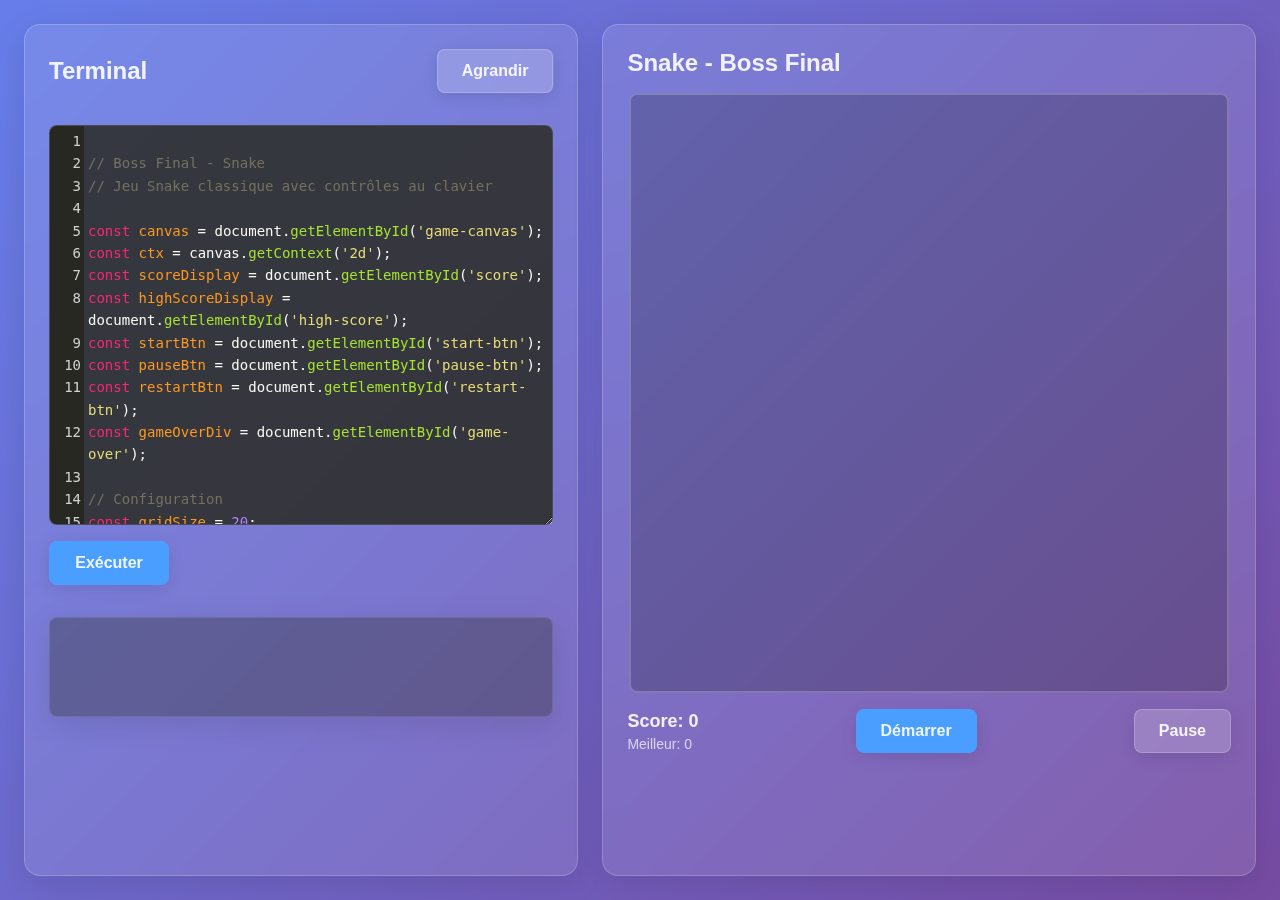
<file: 10_boss_snake/index.html>
<!DOCTYPE html>
<html lang="fr">
<head>
  <meta charset="UTF-8">
  <meta name="viewport" content="width=device-width, initial-scale=1.0">
  <title>Boss Final - Snake</title>
  <link rel="stylesheet" href="../shared/css/glassui.css">
  <link rel="stylesheet" href="../shared/css/common.css">
  <link rel="stylesheet" href="../shared/css/validation.css">
  <link rel="stylesheet" href="css/style.css">
  <!-- CodeMirror -->
  <link rel="stylesheet" href="../shared/css/codemirror/codemirror.css">
  <link rel="stylesheet" href="../shared/css/codemirror/theme/monokai.css">
  <script src="../shared/js/codemirror/codemirror.js"></script>
  <script src="../shared/js/codemirror/mode/javascript.js"></script>
</head>
<body>
  <div class="container">
    <div class="terminal-panel glass-panel">
      <div class="terminal-header" style="display: flex; justify-content: space-between; align-items: center; margin-bottom: 16px;">
        <h2 style="margin: 0; color: var(--text-primary);">Terminal</h2>
        <button id="code-expand-btn" class="glass-button" type="button" title="Agrandir le panneau code">Agrandir</button>
      </div>
      <div id="code-editor"></div>
      <button id="execute-btn" class="glass-button primary">Exécuter</button>
      <div id="output" class="glass-panel" style="margin-top: 16px; padding: 16px;"></div>
      <div id="validation-panel" class="validation-panel glass-panel" style="display: none;">
        <h3 style="margin-bottom: 12px;">Tests de validation</h3>
        <div id="validation-status" class="validation-status"></div>
        <ul id="validation-tests" class="validation-tests"></ul>
      </div>
    </div>
    <div class="game-panel glass-panel">
      <h2 style="margin-bottom: 16px; color: var(--text-primary);">Snake - Boss Final</h2>
      <canvas id="game-canvas" width="600" height="600"></canvas>
      <div style="margin-top: 16px; display: flex; justify-content: space-between; align-items: center;">
        <div>
          <div style="color: var(--text-primary); font-size: 18px; font-weight: bold;">Score: <span id="score">0</span></div>
          <div style="color: var(--text-secondary); font-size: 14px; margin-top: 4px;">Meilleur: <span id="high-score">0</span></div>
        </div>
        <button id="start-btn" class="glass-button primary">Démarrer</button>
        <button id="pause-btn" class="glass-button">Pause</button>
      </div>
      <div id="game-over" style="display: none; text-align: center; margin-top: 16px; padding: 16px; background: rgba(255, 107, 107, 0.2); border-radius: 8px;">
        <p style="color: #ff6b6b; font-size: 20px; font-weight: bold;">Game Over!</p>
        <button id="restart-btn" class="glass-button" style="margin-top: 8px;">Rejouer</button>
      </div>
    </div>
  </div>
  <script type="text/plain" id="game-code">
// Boss Final - Snake
// Jeu Snake classique avec contrôles au clavier

const canvas = document.getElementById('game-canvas');
const ctx = canvas.getContext('2d');
const scoreDisplay = document.getElementById('score');
const highScoreDisplay = document.getElementById('high-score');
const startBtn = document.getElementById('start-btn');
const pauseBtn = document.getElementById('pause-btn');
const restartBtn = document.getElementById('restart-btn');
const gameOverDiv = document.getElementById('game-over');

// Configuration
const gridSize = 20;
const tileCount = canvas.width / gridSize;

// État du jeu
let snake = [{ x: 10, y: 10 }];
let direction = { x: 0, y: 0 };
let food = { x: 15, y: 15, type: 'blue' }; // 'blue': +1, 'green': +2, 'red': game over
let score = 0;
let nourrituresMangees = 0; // Compteur de nourritures mangées
let highScore = localStorage.getItem('snakeHighScore') || 0;
let gameRunning = false;
let gamePaused = false;
let gameLoop = null;

// Initialisation
highScoreDisplay.textContent = highScore;

// Fonction pour générer de la nourriture
function genererNourriture() {
  food.x = Math.floor(Math.random() * tileCount);
  food.y = Math.floor(Math.random() * tileCount);
  
  // Vérifier que la nourriture n'est pas sur le serpent
  for (let segment of snake) {
    if (segment.x === food.x && segment.y === food.y) {
      genererNourriture();
      return;
    }
  }
  
  // Choisir un type de nourriture aléatoire
  const rand = Math.random();
  if (rand < 0.1) {
    food.type = 'red'; // 10% - Game over
  } else if (rand < 0.4) {
    food.type = 'green'; // 30% - Grandir de 2
  } else {
    food.type = 'blue'; // 60% - Grandir de 1
  }
}

// Fonction pour dessiner
function dessiner() {
  // Effacer le canvas
  ctx.fillStyle = '#1a1a2e';
  ctx.fillRect(0, 0, canvas.width, canvas.height);
  
  // Dessiner la grille
  ctx.strokeStyle = 'rgba(255, 255, 255, 0.1)';
  ctx.lineWidth = 1;
  for (let i = 0; i <= tileCount; i++) {
    ctx.beginPath();
    ctx.moveTo(i * gridSize, 0);
    ctx.lineTo(i * gridSize, canvas.height);
    ctx.stroke();
    ctx.beginPath();
    ctx.moveTo(0, i * gridSize);
    ctx.lineTo(canvas.width, i * gridSize);
    ctx.stroke();
  }
  
  // Dessiner la nourriture selon son type
  if (food.type === 'red') {
    ctx.fillStyle = '#ff6b6b';
  } else if (food.type === 'green') {
    ctx.fillStyle = '#51cf66';
  } else {
    ctx.fillStyle = '#4a9eff'; // blue
  }
  ctx.fillRect(food.x * gridSize + 1, food.y * gridSize + 1, gridSize - 2, gridSize - 2);
  
  // Dessiner le serpent
  snake.forEach((segment, index) => {
    if (index === 0) {
      // Tête
      ctx.fillStyle = '#4a9eff';
    } else {
      // Corps
      ctx.fillStyle = '#6bb3ff';
    }
    ctx.fillRect(segment.x * gridSize + 1, segment.y * gridSize + 1, gridSize - 2, gridSize - 2);
  });
}

// Fonction pour mettre à jour le jeu
function mettreAJour() {
  if (!gameRunning || gamePaused) return;
  
  // Déplacer le serpent
  const head = { x: snake[0].x + direction.x, y: snake[0].y + direction.y };
  
  // Vérifier les collisions avec les murs
  if (head.x < 0 || head.x >= tileCount || head.y < 0 || head.y >= tileCount) {
    finPartie();
    dessiner(); // Dessiner une dernière fois pour afficher l'état final
    return;
  }
  
  // Vérifier les collisions avec le corps (exclure la tête actuelle)
  for (let i = 1; i < snake.length; i++) {
    if (head.x === snake[i].x && head.y === snake[i].y) {
      finPartie();
      dessiner(); // Dessiner une dernière fois pour afficher l'état final
      return;
    }
  }
  
  // Vérifier si le serpent mange la nourriture AVANT d'ajouter la tête
  if (head.x === food.x && head.y === food.y) {
    // Rouge = game over
    if (food.type === 'red') {
      finPartie();
      dessiner(); // Dessiner une dernière fois pour afficher l'état final
      return;
    }
    
    // Ajouter la tête
    snake.unshift(head);
    
    // Vert = grandir de 2, Bleu = grandir de 1
    const croissance = food.type === 'green' ? 2 : 1;
    
    // Ajouter les segments supplémentaires
    for (let i = 0; i < croissance - 1; i++) {
      snake.unshift(head);
    }
    
    nourrituresMangees++;
    score++;
    scoreDisplay.textContent = score;
    if (score > highScore) {
      highScore = score;
      highScoreDisplay.textContent = highScore;
      localStorage.setItem('snakeHighScore', highScore);
    }
    genererNourriture();
  } else {
    // Ajouter la tête et retirer la queue
    snake.unshift(head);
    snake.pop();
    
    // Score augmente à chaque mouvement
    score++;
    scoreDisplay.textContent = score;
    if (score > highScore) {
      highScore = score;
      highScoreDisplay.textContent = highScore;
      localStorage.setItem('snakeHighScore', highScore);
    }
  }
  
  // Ne pas appeler dessiner() ici, il sera appelé dans la boucle requestAnimationFrame
  
  dessiner();
}

// Fonction pour démarrer le jeu
function demarrer() {
  if (gameRunning) return;
  
  snake = [{ x: 10, y: 10 }];
  direction = { x: 0, y: 0 };
  score = 0;
  nourrituresMangees = 0;
  scoreDisplay.textContent = score;
  gameRunning = true;
  gamePaused = false;
  gameOverDiv.style.display = 'none';
  genererNourriture();
  dessiner();
  
  // Utiliser requestAnimationFrame pour un rendu fluide sans scintillement
  let lastTime = 0;
  const gameSpeed = 150; // ms entre chaque mise à jour
  
  function gameLoop(currentTime) {
    if (!gameRunning) {
      // Si le jeu est terminé, dessiner une dernière fois puis arrêter
      dessiner();
      return;
    }
    
    if (currentTime - lastTime >= gameSpeed) {
      mettreAJour();
      lastTime = currentTime;
    }
    
    // Toujours redessiner pour un rendu fluide (sauf si gameRunning est devenu false dans mettreAJour)
    if (gameRunning) {
      dessiner();
    }
    
    if (gameRunning) {
      requestAnimationFrame(gameLoop);
    }
  }
  
  requestAnimationFrame(gameLoop);
  console.log('Jeu démarré! Utilisez les flèches pour contrôler le serpent.');
}

// Fonction pour mettre en pause
function pause() {
  if (!gameRunning) return;
  gamePaused = !gamePaused;
  pauseBtn.textContent = gamePaused ? 'Reprendre' : 'Pause';
  console.log(gamePaused ? 'Jeu en pause' : 'Jeu repris');
}

// Fonction pour finir la partie
function finPartie() {
  gameRunning = false;
  gamePaused = false;
  // Plus besoin de clearInterval car on utilise requestAnimationFrame
  gameLoop = null;
  gameOverDiv.style.display = 'block';
  pauseBtn.textContent = 'Pause';
  console.log(`Partie terminée! Score: ${score} (Mouvements: ${score - nourrituresMangees}, Nourritures: ${nourrituresMangees})`);
}

// Fonction pour rejouer
function rejouer() {
  finPartie();
  setTimeout(demarrer, 100);
}

// Contrôles clavier
document.addEventListener('keydown', (e) => {
  if (!gameRunning || gamePaused) return;
  
  switch(e.key) {
    case 'ArrowUp':
      if (direction.y === 0) {
        direction = { x: 0, y: -1 };
      }
      break;
    case 'ArrowDown':
      if (direction.y === 0) {
        direction = { x: 0, y: 1 };
      }
      break;
    case 'ArrowLeft':
      if (direction.x === 0) {
        direction = { x: -1, y: 0 };
      }
      break;
    case 'ArrowRight':
      if (direction.x === 0) {
        direction = { x: 1, y: 0 };
      }
      break;
  }
});

// Boutons
startBtn.addEventListener('click', demarrer);
pauseBtn.addEventListener('click', pause);
restartBtn.addEventListener('click', rejouer);

// Initialisation
dessiner();
console.log('=== Snake - Boss Final ===');
console.log('');
console.log('Contrôles:');
console.log('  - Flèches: Déplacer le serpent');
console.log('  - Démarrer: Commence une nouvelle partie');
console.log('  - Pause: Met en pause/reprend le jeu');
console.log('');
console.log('Objectif: Mangez la nourriture pour grandir et augmenter votre score!');
console.log('  - Bleu: Grandir de 1 segment');
console.log('  - Vert: Grandir de 2 segments');
console.log('  - Rouge: Game Over! Évitez-le!');
console.log('Évitez les murs et votre propre corps!);
  </script>
  <script src="../shared/js/validator.js"></script>
  <script src="../shared/js/terminal.js"></script>
  <script>
    const gameJsPath = 'js/game.js';
    document.addEventListener('DOMContentLoaded', () => {
      const codeEditor = document.getElementById('code-editor');
      const executeBtn = document.getElementById('execute-btn');
      const output = document.getElementById('output');
      if (codeEditor && executeBtn && output) {
        window.terminal = new Terminal('code-editor', 'execute-btn', 'output', gameJsPath);
      }
      const expandBtn = document.getElementById('code-expand-btn');
      const container = document.querySelector('.container');
      if (expandBtn && container) {
        expandBtn.addEventListener('click', () => {
          container.classList.toggle('code-expanded');
          const isExpanded = container.classList.contains('code-expanded');
          expandBtn.textContent = isExpanded ? 'Réduire' : 'Agrandir';
          expandBtn.title = isExpanded ? 'Réduire le panneau code' : 'Agrandir le panneau code';
          if (window.terminal) {
            setTimeout(() => window.terminal.resizeEditor(), 0);
          }
        });
      }
    });
  </script>
</body>
</html>
</file>
<file: shared/css/glassui.css>
/* GlassUI - Style Glassmorphism embarqué */

:root {
  --glass-bg: rgba(255, 255, 255, 0.1);
  --glass-border: rgba(255, 255, 255, 0.2);
  --glass-shadow: rgba(0, 0, 0, 0.1);
  --glass-blur: 10px;
  --text-primary: rgba(255, 255, 255, 0.9);
  --text-secondary: rgba(255, 255, 255, 0.7);
  --accent-color: #4a9eff;
  --accent-hover: #6bb3ff;
}

* {
  margin: 0;
  padding: 0;
  box-sizing: border-box;
}

body {
  font-family: 'Segoe UI', Tahoma, Geneva, Verdana, sans-serif;
  background: linear-gradient(135deg, #667eea 0%, #764ba2 100%);
  min-height: 100vh;
  color: var(--text-primary);
  overflow-x: hidden;
}

.glass-panel {
  background: var(--glass-bg);
  backdrop-filter: blur(var(--glass-blur));
  -webkit-backdrop-filter: blur(var(--glass-blur));
  border: 1px solid var(--glass-border);
  border-radius: 16px;
  box-shadow: 0 8px 32px var(--glass-shadow);
  padding: 24px;
}

.glass-button {
  background: var(--glass-bg);
  backdrop-filter: blur(var(--glass-blur));
  -webkit-backdrop-filter: blur(var(--glass-blur));
  border: 1px solid var(--glass-border);
  border-radius: 8px;
  color: var(--text-primary);
  padding: 12px 24px;
  font-size: 16px;
  font-weight: 600;
  cursor: pointer;
  transition: all 0.3s ease;
  box-shadow: 0 4px 16px var(--glass-shadow);
}

.glass-button:hover {
  background: rgba(255, 255, 255, 0.15);
  border-color: var(--accent-color);
  transform: translateY(-2px);
  box-shadow: 0 6px 20px rgba(0, 0, 0, 0.15);
}

.glass-button:active {
  transform: translateY(0);
}

.glass-button.primary {
  background: var(--accent-color);
  border-color: var(--accent-color);
}

.glass-button.primary:hover {
  background: var(--accent-hover);
  border-color: var(--accent-hover);
}

.glass-input,
.glass-textarea {
  background: rgba(255, 255, 255, 0.05);
  backdrop-filter: blur(var(--glass-blur));
  -webkit-backdrop-filter: blur(var(--glass-blur));
  border: 1px solid var(--glass-border);
  border-radius: 8px;
  color: var(--text-primary);
  padding: 12px;
  font-size: 14px;
  font-family: 'Courier New', monospace;
  transition: all 0.3s ease;
}

.glass-input:focus,
.glass-textarea:focus {
  outline: none;
  border-color: var(--accent-color);
  background: rgba(255, 255, 255, 0.08);
  box-shadow: 0 0 0 3px rgba(74, 158, 255, 0.2);
}

.glass-input::placeholder,
.glass-textarea::placeholder {
  color: var(--text-secondary);
}
</file>
<file: shared/css/common.css>
/* Styles communs - Layout 2 colonnes, terminal, responsive */

.container {
  display: flex;
  gap: 24px;
  padding: 24px;
  max-width: 1600px;
  margin: 0 auto;
  min-height: 100vh;
}

.terminal-panel {
  flex: 0 0 45%;
  display: flex;
  flex-direction: column;
  gap: 16px;
  min-width: 0;
}

.game-panel {
  flex: 1;
  display: flex;
  flex-direction: column;
  min-width: 0;
}

#code-editor {
  width: 100%;
  min-height: 400px;
  resize: vertical;
  font-family: 'Courier New', 'Consolas', monospace;
  font-size: 14px;
  line-height: 1.6;
  tab-size: 2;
  white-space: pre;
  overflow-wrap: normal;
  overflow-x: auto;
}

/* CodeMirror Styles - Adaptation pour thème dark avec fond glassui */
.CodeMirror {
  height: auto;
  min-height: 400px;
  font-family: 'Courier New', 'Consolas', 'Monaco', monospace;
  font-size: 14px;
  line-height: 1.6;
  border: 1px solid rgba(255, 255, 255, 0.1);
  border-radius: 8px;
  /* Le fond sera géré par le thème monokai, mais on ajoute un peu de transparence pour l'effet glass */
}

/* Ajustement du thème monokai pour s'intégrer avec glassui */
.CodeMirror.cm-s-monokai {
  background: rgba(39, 40, 34, 0.85) !important;
  backdrop-filter: blur(10px);
  -webkit-backdrop-filter: blur(10px);
}

.CodeMirror-scroll {
  min-height: 400px;
}

/* Les styles des gutters, cursor et sélection sont gérés par le thème monokai */

/* Les styles de coloration sont gérés par le thème monokai */

/* CodeMirror Scrollbar */
.CodeMirror-scrollbar-filler {
  background: transparent;
}

.CodeMirror-vscrollbar,
.CodeMirror-hscrollbar {
  width: 8px;
  height: 8px;
}

.CodeMirror-vscrollbar::-webkit-scrollbar,
.CodeMirror-hscrollbar::-webkit-scrollbar {
  width: 8px;
  height: 8px;
}

.CodeMirror-vscrollbar::-webkit-scrollbar-track,
.CodeMirror-hscrollbar::-webkit-scrollbar-track {
  background: rgba(255, 255, 255, 0.05);
  border-radius: 4px;
}

.CodeMirror-vscrollbar::-webkit-scrollbar-thumb,
.CodeMirror-hscrollbar::-webkit-scrollbar-thumb {
  background: rgba(255, 255, 255, 0.2);
  border-radius: 4px;
}

.CodeMirror-vscrollbar::-webkit-scrollbar-thumb:hover,
.CodeMirror-hscrollbar::-webkit-scrollbar-thumb:hover {
  background: rgba(255, 255, 255, 0.3);
}

#execute-btn {
  align-self: flex-start;
  min-width: 120px;
}

#output {
  background: rgba(0, 0, 0, 0.3);
  backdrop-filter: blur(10px);
  -webkit-backdrop-filter: blur(10px);
  border: 1px solid rgba(255, 255, 255, 0.1);
  border-radius: 8px;
  padding: 16px;
  min-height: 100px;
  max-height: 200px;
  overflow-y: auto;
  font-family: 'Courier New', monospace;
  font-size: 13px;
  white-space: pre-wrap;
  word-wrap: break-word;
}

#output.error {
  color: #ff6b6b;
  border-color: rgba(255, 107, 107, 0.3);
}

#output.success {
  color: #51cf66;
  border-color: rgba(81, 207, 102, 0.3);
}

#output.info {
  color: #4dabf7;
  border-color: rgba(77, 171, 247, 0.3);
}

/* Scrollbar personnalisée */
#output::-webkit-scrollbar {
  width: 8px;
  height: 8px;
}

#output::-webkit-scrollbar-track {
  background: rgba(255, 255, 255, 0.05);
  border-radius: 4px;
}

#output::-webkit-scrollbar-thumb {
  background: rgba(255, 255, 255, 0.2);
  border-radius: 4px;
}

#output::-webkit-scrollbar-thumb:hover {
  background: rgba(255, 255, 255, 0.3);
}

/* Responsive */
@media (max-width: 1024px) {
  .container {
    flex-direction: column;
    padding: 16px;
  }

  .terminal-panel {
    flex: 1;
  }

  .game-panel {
    flex: 1;
  }
}

@media (max-width: 768px) {
  .container {
    padding: 12px;
    gap: 16px;
  }

  #code-editor {
    min-height: 300px;
  }

  .CodeMirror {
    min-height: 300px;
    font-size: 12px;
  }

  .glass-panel {
    padding: 16px;
  }
}
</file>
<file: shared/css/validation.css>
/* Styles pour le panneau de validation */

.validation-panel {
  margin-top: 16px;
  padding: 16px;
  background: rgba(0, 0, 0, 0.3);
  backdrop-filter: blur(10px);
  -webkit-backdrop-filter: blur(10px);
  border: 1px solid rgba(255, 255, 255, 0.1);
  border-radius: 8px;
}

.validation-panel h3 {
  margin: 0 0 12px 0;
  color: var(--text-primary);
  font-size: 16px;
  font-weight: 600;
}

.validation-status {
  padding: 8px 12px;
  border-radius: 6px;
  margin-bottom: 12px;
  font-weight: 500;
  font-size: 14px;
  text-align: center;
  transition: all 0.3s ease;
}

.validation-status.all-passed {
  background: rgba(74, 222, 128, 0.2);
  border: 1px solid rgba(74, 222, 128, 0.4);
  color: #4ade80;
}

.validation-status.some-failed {
  background: rgba(251, 146, 60, 0.2);
  border: 1px solid rgba(251, 146, 60, 0.4);
  color: #fb923c;
}

.validation-status.all-failed {
  background: rgba(248, 113, 113, 0.2);
  border: 1px solid rgba(248, 113, 113, 0.4);
  color: #f87171;
}

.validation-tests {
  list-style: none;
  padding: 0;
  margin: 0;
  display: flex;
  flex-direction: column;
  gap: 8px;
}

.test-item {
  display: flex;
  align-items: flex-start;
  gap: 8px;
  padding: 8px 12px;
  border-radius: 6px;
  background: rgba(255, 255, 255, 0.05);
  transition: all 0.2s ease;
}

.test-item:hover {
  background: rgba(255, 255, 255, 0.08);
}

.test-item.test-passed {
  border-left: 3px solid #4ade80;
}

.test-item.test-failed {
  border-left: 3px solid #f87171;
}

.test-icon {
  font-size: 16px;
  font-weight: bold;
  flex-shrink: 0;
  width: 20px;
  text-align: center;
  line-height: 1.4;
}

.test-item.test-passed .test-icon {
  color: #4ade80;
}

.test-item.test-failed .test-icon {
  color: #f87171;
}

.test-name {
  flex: 1;
  color: var(--text-primary);
  font-size: 14px;
  line-height: 1.4;
}

.test-item.test-passed .test-name {
  color: rgba(74, 222, 128, 0.9);
}

.test-item.test-failed .test-name {
  color: rgba(248, 113, 113, 0.9);
}

.test-message {
  color: var(--text-secondary);
  font-size: 12px;
  margin-top: 4px;
  font-style: italic;
  width: 100%;
  padding-left: 28px;
}

.test-item.test-failed .test-message {
  color: rgba(248, 113, 113, 0.8);
}

/* Animation pour les changements de statut */
.test-item {
  animation: fadeIn 0.3s ease;
}

@keyframes fadeIn {
  from {
    opacity: 0;
    transform: translateY(-4px);
  }
  to {
    opacity: 1;
    transform: translateY(0);
  }
}

/* Responsive */
@media (max-width: 768px) {
  .validation-panel {
    padding: 12px;
  }

  .validation-panel h3 {
    font-size: 14px;
  }

  .test-name {
    font-size: 13px;
  }

  .test-message {
    font-size: 11px;
  }
}
</file>
<file: 01_robot_and_coder/css/style.css>
#game-canvas {
  width: 100%;
  max-width: 600px;
  height: auto;
  border: 2px solid rgba(255, 255, 255, 0.2);
  border-radius: 8px;
  background: rgba(0, 0, 0, 0.2);
  display: block;
  margin: 0 auto;
}

/* Mode expand : panneau code en plein écran */
.container.code-expanded .game-panel {
  display: none;
}

.container.code-expanded .terminal-panel {
  position: fixed;
  inset: 0;
  z-index: 1000;
  width: 100%;
  height: 100%;
  max-width: none;
  flex: none;
  display: flex;
  flex-direction: column;
  overflow: hidden;
}

.container.code-expanded .terminal-panel #code-editor {
  flex: 1;
  min-height: 0;
}

.container.code-expanded .terminal-panel .CodeMirror {
  height: 100%;
  min-height: 200px;
}

.container.code-expanded .terminal-panel .CodeMirror-scroll {
  min-height: 0;
}
</file>
<file: shared/css/codemirror/codemirror.css>
/* BASICS */

.CodeMirror {
  /* Set height, width, borders, and global font properties here */
  font-family: monospace;
  height: 300px;
  color: black;
  direction: ltr;
}

/* PADDING */

.CodeMirror-lines {
  padding: 4px 0; /* Vertical padding around content */
}
.CodeMirror pre.CodeMirror-line,
.CodeMirror pre.CodeMirror-line-like {
  padding: 0 4px; /* Horizontal padding of content */
}

.CodeMirror-scrollbar-filler, .CodeMirror-gutter-filler {
  background-color: white; /* The little square between H and V scrollbars */
}

/* GUTTER */

.CodeMirror-gutters {
  border-right: 1px solid #ddd;
  background-color: #f7f7f7;
  white-space: nowrap;
}
.CodeMirror-linenumbers {}
.CodeMirror-linenumber {
  padding: 0 3px 0 5px;
  min-width: 20px;
  text-align: right;
  color: #999;
  white-space: nowrap;
}

.CodeMirror-guttermarker { color: black; }
.CodeMirror-guttermarker-subtle { color: #999; }

/* CURSOR */

.CodeMirror-cursor {
  border-left: 1px solid black;
  border-right: none;
  width: 0;
}
/* Shown when moving in bi-directional text */
.CodeMirror div.CodeMirror-secondarycursor {
  border-left: 1px solid silver;
}
.cm-fat-cursor .CodeMirror-cursor {
  width: auto;
  border: 0 !important;
  background: #7e7;
}
.cm-fat-cursor div.CodeMirror-cursors {
  z-index: 1;
}
.cm-fat-cursor .CodeMirror-line::selection,
.cm-fat-cursor .CodeMirror-line > span::selection, 
.cm-fat-cursor .CodeMirror-line > span > span::selection { background: transparent; }
.cm-fat-cursor .CodeMirror-line::-moz-selection,
.cm-fat-cursor .CodeMirror-line > span::-moz-selection,
.cm-fat-cursor .CodeMirror-line > span > span::-moz-selection { background: transparent; }
.cm-fat-cursor { caret-color: transparent; }
@-moz-keyframes blink {
  0% {}
  50% { background-color: transparent; }
  100% {}
}
@-webkit-keyframes blink {
  0% {}
  50% { background-color: transparent; }
  100% {}
}
@keyframes blink {
  0% {}
  50% { background-color: transparent; }
  100% {}
}

/* Can style cursor different in overwrite (non-insert) mode */
.CodeMirror-overwrite .CodeMirror-cursor {}

.cm-tab { display: inline-block; text-decoration: inherit; }

.CodeMirror-rulers {
  position: absolute;
  left: 0; right: 0; top: -50px; bottom: 0;
  overflow: hidden;
}
.CodeMirror-ruler {
  border-left: 1px solid #ccc;
  top: 0; bottom: 0;
  position: absolute;
}

/* DEFAULT THEME */

.cm-s-default .cm-header {color: blue;}
.cm-s-default .cm-quote {color: #090;}
.cm-negative {color: #d44;}
.cm-positive {color: #292;}
.cm-header, .cm-strong {font-weight: bold;}
.cm-em {font-style: italic;}
.cm-link {text-decoration: underline;}
.cm-strikethrough {text-decoration: line-through;}

.cm-s-default .cm-keyword {color: #708;}
.cm-s-default .cm-atom {color: #219;}
.cm-s-default .cm-number {color: #164;}
.cm-s-default .cm-def {color: #00f;}
.cm-s-default .cm-variable,
.cm-s-default .cm-punctuation,
.cm-s-default .cm-property,
.cm-s-default .cm-operator {}
.cm-s-default .cm-variable-2 {color: #05a;}
.cm-s-default .cm-variable-3, .cm-s-default .cm-type {color: #085;}
.cm-s-default .cm-comment {color: #a50;}
.cm-s-default .cm-string {color: #a11;}
.cm-s-default .cm-string-2 {color: #f50;}
.cm-s-default .cm-meta {color: #555;}
.cm-s-default .cm-qualifier {color: #555;}
.cm-s-default .cm-builtin {color: #30a;}
.cm-s-default .cm-bracket {color: #997;}
.cm-s-default .cm-tag {color: #170;}
.cm-s-default .cm-attribute {color: #00c;}
.cm-s-default .cm-hr {color: #999;}
.cm-s-default .cm-link {color: #00c;}

.cm-s-default .cm-error {color: #f00;}
.cm-invalidchar {color: #f00;}

.CodeMirror-composing { border-bottom: 2px solid; }

/* Default styles for common addons */

div.CodeMirror span.CodeMirror-matchingbracket {color: #0b0;}
div.CodeMirror span.CodeMirror-nonmatchingbracket {color: #a22;}
.CodeMirror-matchingtag { background: rgba(255, 150, 0, .3); }
.CodeMirror-activeline-background {background: #e8f2ff;}

/* STOP */

/* The rest of this file contains styles related to the mechanics of
   the editor. You probably shouldn't touch them. */

.CodeMirror {
  position: relative;
  overflow: hidden;
  background: white;
}

.CodeMirror-scroll {
  overflow: scroll !important; /* Things will break if this is overridden */
  /* 50px is the magic margin used to hide the element's real scrollbars */
  /* See overflow: hidden in .CodeMirror */
  margin-bottom: -50px; margin-right: -50px;
  padding-bottom: 50px;
  height: 100%;
  outline: none; /* Prevent dragging from highlighting the element */
  position: relative;
  z-index: 0;
}
.CodeMirror-sizer {
  position: relative;
  border-right: 50px solid transparent;
}

/* The fake, visible scrollbars. Used to force redraw during scrolling
   before actual scrolling happens, thus preventing shaking and
   flickering artifacts. */
.CodeMirror-vscrollbar, .CodeMirror-hscrollbar, .CodeMirror-scrollbar-filler, .CodeMirror-gutter-filler {
  position: absolute;
  z-index: 6;
  display: none;
  outline: none;
}
.CodeMirror-vscrollbar {
  right: 0; top: 0;
  overflow-x: hidden;
  overflow-y: scroll;
}
.CodeMirror-hscrollbar {
  bottom: 0; left: 0;
  overflow-y: hidden;
  overflow-x: scroll;
}
.CodeMirror-scrollbar-filler {
  right: 0; bottom: 0;
}
.CodeMirror-gutter-filler {
  left: 0; bottom: 0;
}

.CodeMirror-gutters {
  position: absolute; left: 0; top: 0;
  min-height: 100%;
  z-index: 3;
}
.CodeMirror-gutter {
  white-space: normal;
  height: 100%;
  display: inline-block;
  vertical-align: top;
  margin-bottom: -50px;
}
.CodeMirror-gutter-wrapper {
  position: absolute;
  z-index: 4;
  background: none !important;
  border: none !important;
}
.CodeMirror-gutter-background {
  position: absolute;
  top: 0; bottom: 0;
  z-index: 4;
}
.CodeMirror-gutter-elt {
  position: absolute;
  cursor: default;
  z-index: 4;
}
.CodeMirror-gutter-wrapper ::selection { background-color: transparent }
.CodeMirror-gutter-wrapper ::-moz-selection { background-color: transparent }

.CodeMirror-lines {
  cursor: text;
  min-height: 1px; /* prevents collapsing before first draw */
}
.CodeMirror pre.CodeMirror-line,
.CodeMirror pre.CodeMirror-line-like {
  /* Reset some styles that the rest of the page might have set */
  -moz-border-radius: 0; -webkit-border-radius: 0; border-radius: 0;
  border-width: 0;
  background: transparent;
  font-family: inherit;
  font-size: inherit;
  margin: 0;
  white-space: pre;
  word-wrap: normal;
  line-height: inherit;
  color: inherit;
  z-index: 2;
  position: relative;
  overflow: visible;
  -webkit-tap-highlight-color: transparent;
  -webkit-font-variant-ligatures: contextual;
  font-variant-ligatures: contextual;
}
.CodeMirror-wrap pre.CodeMirror-line,
.CodeMirror-wrap pre.CodeMirror-line-like {
  word-wrap: break-word;
  white-space: pre-wrap;
  word-break: normal;
}

.CodeMirror-linebackground {
  position: absolute;
  left: 0; right: 0; top: 0; bottom: 0;
  z-index: 0;
}

.CodeMirror-linewidget {
  position: relative;
  z-index: 2;
  padding: 0.1px; /* Force widget margins to stay inside of the container */
}

.CodeMirror-widget {}

.CodeMirror-rtl pre { direction: rtl; }

.CodeMirror-code {
  outline: none;
}

/* Force content-box sizing for the elements where we expect it */
.CodeMirror-scroll,
.CodeMirror-sizer,
.CodeMirror-gutter,
.CodeMirror-gutters,
.CodeMirror-linenumber {
  -moz-box-sizing: content-box;
  box-sizing: content-box;
}

.CodeMirror-measure {
  position: absolute;
  width: 100%;
  height: 0;
  overflow: hidden;
  visibility: hidden;
}

.CodeMirror-cursor {
  position: absolute;
  pointer-events: none;
}
.CodeMirror-measure pre { position: static; }

div.CodeMirror-cursors {
  visibility: hidden;
  position: relative;
  z-index: 3;
}
div.CodeMirror-dragcursors {
  visibility: visible;
}

.CodeMirror-focused div.CodeMirror-cursors {
  visibility: visible;
}

.CodeMirror-selected { background: #d9d9d9; }
.CodeMirror-focused .CodeMirror-selected { background: #d7d4f0; }
.CodeMirror-crosshair { cursor: crosshair; }
.CodeMirror-line::selection, .CodeMirror-line > span::selection, .CodeMirror-line > span > span::selection { background: #d7d4f0; }
.CodeMirror-line::-moz-selection, .CodeMirror-line > span::-moz-selection, .CodeMirror-line > span > span::-moz-selection { background: #d7d4f0; }

.cm-searching {
  background-color: #ffa;
  background-color: rgba(255, 255, 0, .4);
}

/* Used to force a border model for a node */
.cm-force-border { padding-right: .1px; }

@media print {
  /* Hide the cursor when printing */
  .CodeMirror div.CodeMirror-cursors {
    visibility: hidden;
  }
}

/* See issue #2901 */
.cm-tab-wrap-hack:after { content: ''; }

/* Help users use markselection to safely style text background */
span.CodeMirror-selectedtext { background: none; }
</file>
<file: shared/css/codemirror/theme/monokai.css>
/* Based on Sublime Text's Monokai theme */

.cm-s-monokai.CodeMirror { background: #272822; color: #f8f8f2; }
.cm-s-monokai div.CodeMirror-selected { background: #49483E; }
.cm-s-monokai .CodeMirror-line::selection, .cm-s-monokai .CodeMirror-line > span::selection, .cm-s-monokai .CodeMirror-line > span > span::selection { background: rgba(73, 72, 62, .99); }
.cm-s-monokai .CodeMirror-line::-moz-selection, .cm-s-monokai .CodeMirror-line > span::-moz-selection, .cm-s-monokai .CodeMirror-line > span > span::-moz-selection { background: rgba(73, 72, 62, .99); }
.cm-s-monokai .CodeMirror-gutters { background: #272822; border-right: 0px; }
.cm-s-monokai .CodeMirror-guttermarker { color: white; }
.cm-s-monokai .CodeMirror-guttermarker-subtle { color: #d0d0d0; }
.cm-s-monokai .CodeMirror-linenumber { color: #d0d0d0; }
.cm-s-monokai .CodeMirror-cursor { border-left: 1px solid #f8f8f0; }

.cm-s-monokai span.cm-comment { color: #75715e; }
.cm-s-monokai span.cm-atom { color: #ae81ff; }
.cm-s-monokai span.cm-number { color: #ae81ff; }

.cm-s-monokai span.cm-comment.cm-attribute { color: #97b757; }
.cm-s-monokai span.cm-comment.cm-def { color: #bc9262; }
.cm-s-monokai span.cm-comment.cm-tag { color: #bc6283; }
.cm-s-monokai span.cm-comment.cm-type { color: #5998a6; }

.cm-s-monokai span.cm-property, .cm-s-monokai span.cm-attribute { color: #a6e22e; }
.cm-s-monokai span.cm-keyword { color: #f92672; }
.cm-s-monokai span.cm-builtin { color: #66d9ef; }
.cm-s-monokai span.cm-string { color: #e6db74; }

.cm-s-monokai span.cm-variable { color: #f8f8f2; }
.cm-s-monokai span.cm-variable-2 { color: #9effff; }
.cm-s-monokai span.cm-variable-3, .cm-s-monokai span.cm-type { color: #66d9ef; }
.cm-s-monokai span.cm-def { color: #fd971f; }
.cm-s-monokai span.cm-bracket { color: #f8f8f2; }
.cm-s-monokai span.cm-tag { color: #f92672; }
.cm-s-monokai span.cm-header { color: #ae81ff; }
.cm-s-monokai span.cm-link { color: #ae81ff; }
.cm-s-monokai span.cm-error { background: #f92672; color: #f8f8f0; }

.cm-s-monokai .CodeMirror-activeline-background { background: #373831; }
.cm-s-monokai .CodeMirror-matchingbracket {
  text-decoration: underline;
  color: white !important;
}
</file>
<file: 02_variables_and_data_types/css/style.css>
.inventory-item {
  background: rgba(255, 255, 255, 0.1);
  backdrop-filter: blur(10px);
  border: 1px solid rgba(255, 255, 255, 0.2);
  border-radius: 8px;
  padding: 12px;
  text-align: center;
  transition: transform 0.2s ease;
}

.inventory-item:hover {
  transform: translateY(-4px);
  background: rgba(255, 255, 255, 0.15);
}

.item-name {
  font-weight: bold;
  color: #ffffff;
  margin-bottom: 8px;
  font-size: 16px;
}

.item-type {
  color: rgba(255, 255, 255, 0.7);
  font-size: 12px;
  margin-bottom: 4px;
}

.item-quantity {
  color: #6bb3ff;
  font-size: 14px;
  font-weight: 600;
}

/* Mode expand : panneau code en plein écran */
.container.code-expanded .game-panel {
  display: none;
}

.container.code-expanded .terminal-panel {
  position: fixed;
  inset: 0;
  z-index: 1000;
  width: 100%;
  height: 100%;
  max-width: none;
  flex: none;
  display: flex;
  flex-direction: column;
  overflow: hidden;
}

.container.code-expanded .terminal-panel #code-editor {
  flex: 1;
  min-height: 0;
}

.container.code-expanded .terminal-panel .CodeMirror {
  height: 100%;
  min-height: 200px;
}

.container.code-expanded .terminal-panel .CodeMirror-scroll {
  min-height: 0;
}
</file>
<file: 03_inputs_and_outputs/css/style.css>
#display-area {
  max-height: 400px;
  overflow-y: auto;
  font-family: 'Courier New', monospace;
  font-size: 14px;
  line-height: 1.6;
}

#display-area::-webkit-scrollbar {
  width: 8px;
}

#display-area::-webkit-scrollbar-track {
  background: rgba(255, 255, 255, 0.05);
  border-radius: 4px;
}

#display-area::-webkit-scrollbar-thumb {
  background: rgba(255, 255, 255, 0.2);
  border-radius: 4px;
}

/* Mode expand : panneau code en plein écran */
.container.code-expanded .game-panel {
  display: none;
}

.container.code-expanded .terminal-panel {
  position: fixed;
  inset: 0;
  z-index: 1000;
  width: 100%;
  height: 100%;
  max-width: none;
  flex: none;
  display: flex;
  flex-direction: column;
  overflow: hidden;
}

.container.code-expanded .terminal-panel #code-editor {
  flex: 1;
  min-height: 0;
}

.container.code-expanded .terminal-panel .CodeMirror {
  height: 100%;
  min-height: 200px;
}

.container.code-expanded .terminal-panel .CodeMirror-scroll {
  min-height: 0;
}
</file>
<file: 04_arrays_insult_generator/css/style.css>
#insult-display {
  transition: all 0.3s ease;
}

#insult-display:hover {
  transform: scale(1.02);
}

/* Mode expand : panneau code en plein écran */
.container.code-expanded .game-panel {
  display: none;
}

.container.code-expanded .terminal-panel {
  position: fixed;
  inset: 0;
  z-index: 1000;
  width: 100%;
  height: 100%;
  max-width: none;
  flex: none;
  display: flex;
  flex-direction: column;
  overflow: hidden;
}

.container.code-expanded .terminal-panel #code-editor {
  flex: 1;
  min-height: 0;
}

.container.code-expanded .terminal-panel .CodeMirror {
  height: 100%;
  min-height: 200px;
}

.container.code-expanded .terminal-panel .CodeMirror-scroll {
  min-height: 0;
}
</file>
<file: 05_loops_sheep_counter/css/style.css>
.sheep-item {
  background: rgba(255, 255, 255, 0.05);
  backdrop-filter: blur(10px);
  border: 2px solid rgba(255, 255, 255, 0.1);
  border-radius: 8px;
  padding: 16px;
  text-align: center;
  font-size: 32px;
  transition: all 0.3s ease;
  cursor: pointer;
  opacity: 0.4;
  filter: brightness(0.6);
}

.sheep-item:hover {
  transform: scale(1.1);
  background: rgba(255, 255, 255, 0.08);
}

.sheep-item.selected {
  background: rgba(74, 158, 255, 0.3);
  border-color: #4a9eff;
  box-shadow: 0 0 20px rgba(74, 158, 255, 0.5);
  transform: scale(1.15);
  opacity: 1;
  filter: brightness(1.2);
}

/* Mode expand : panneau code en plein écran */
.container.code-expanded .game-panel {
  display: none;
}

.container.code-expanded .terminal-panel {
  position: fixed;
  inset: 0;
  z-index: 1000;
  width: 100%;
  height: 100%;
  max-width: none;
  flex: none;
  display: flex;
  flex-direction: column;
  overflow: hidden;
}

.container.code-expanded .terminal-panel #code-editor {
  flex: 1;
  min-height: 0;
}

.container.code-expanded .terminal-panel .CodeMirror {
  height: 100%;
  min-height: 200px;
}

.container.code-expanded .terminal-panel .CodeMirror-scroll {
  min-height: 0;
}
</file>
<file: 06_hangman/css/style.css>
#game-canvas {
  width: 100%;
  max-width: 400px;
  height: auto;
  border: 2px solid rgba(255, 255, 255, 0.2);
  border-radius: 8px;
  background: rgba(0, 0, 0, 0.2);
  display: block;
  margin: 0 auto;
}
</file>
<file: 07_functions_superpower/css/style.css>
#game-canvas {
  width: 100%;
  max-width: 600px;
  height: auto;
  border: 2px solid rgba(255, 255, 255, 0.2);
  border-radius: 8px;
  background: rgba(255, 255, 255, 0.05);
  display: block;
  margin: 0 auto;
}

/* Mode expand : panneau code en plein écran */
.container.code-expanded .game-panel {
  display: none;
}

.container.code-expanded .terminal-panel {
  position: fixed;
  inset: 0;
  z-index: 1000;
  width: 100%;
  height: 100%;
  max-width: none;
  flex: none;
  display: flex;
  flex-direction: column;
  overflow: hidden;
}

.container.code-expanded .terminal-panel #code-editor {
  flex: 1;
  min-height: 0;
}

.container.code-expanded .terminal-panel .CodeMirror {
  height: 100%;
  min-height: 200px;
}

.container.code-expanded .terminal-panel .CodeMirror-scroll {
  min-height: 0;
}
</file>
<file: 08_events_treasure_hunt/css/style.css>
#game-canvas {
  width: 100%;
  max-width: 600px;
  height: auto;
  border: 2px solid rgba(255, 255, 255, 0.2);
  border-radius: 8px;
  background: rgba(0, 0, 0, 0.2);
  display: block;
  margin: 0 auto;
  cursor: crosshair;
}

/* Mode expand : panneau code en plein écran */
.container.code-expanded .game-panel {
  display: none;
}

.container.code-expanded .terminal-panel {
  position: fixed;
  inset: 0;
  z-index: 1000;
  width: 100%;
  height: 100%;
  max-width: none;
  flex: none;
  display: flex;
  flex-direction: column;
  overflow: hidden;
}

.container.code-expanded .terminal-panel #code-editor {
  flex: 1;
  min-height: 0;
}

.container.code-expanded .terminal-panel .CodeMirror {
  height: 100%;
  min-height: 200px;
}

.container.code-expanded .terminal-panel .CodeMirror-scroll {
  min-height: 0;
}
</file>
<file: 09_canvas_digital_artist/css/style.css>
#game-canvas {
  width: 100%;
  max-width: 600px;
  height: auto;
  border: 2px solid rgba(255, 255, 255, 0.2);
  border-radius: 8px;
  background: rgba(0, 0, 0, 0.2);
  display: block;
  margin: 0 auto;
  cursor: crosshair;
}

/* Mode expand : panneau code en plein écran */
.container.code-expanded .game-panel {
  display: none;
}

.container.code-expanded .terminal-panel {
  position: fixed;
  inset: 0;
  z-index: 1000;
  width: 100%;
  height: 100%;
  max-width: none;
  flex: none;
  display: flex;
  flex-direction: column;
  overflow: hidden;
}

.container.code-expanded .terminal-panel #code-editor {
  flex: 1;
  min-height: 0;
}

.container.code-expanded .terminal-panel .CodeMirror {
  height: 100%;
  min-height: 200px;
}

.container.code-expanded .terminal-panel .CodeMirror-scroll {
  min-height: 0;
}
</file>
<file: 10_boss_snake/css/style.css>
#game-canvas {
  width: 100%;
  max-width: 600px;
  height: auto;
  border: 2px solid rgba(255, 255, 255, 0.2);
  border-radius: 8px;
  background: rgba(0, 0, 0, 0.2);
  display: block;
  margin: 0 auto;
}

/* Mode expand : panneau code en plein écran */
.container.code-expanded .game-panel {
  display: none;
}

.container.code-expanded .terminal-panel {
  position: fixed;
  inset: 0;
  z-index: 1000;
  width: 100%;
  height: 100%;
  max-width: none;
  flex: none;
  display: flex;
  flex-direction: column;
  overflow: hidden;
}

.container.code-expanded .terminal-panel #code-editor {
  flex: 1;
  min-height: 0;
}

.container.code-expanded .terminal-panel .CodeMirror {
  height: 100%;
  min-height: 200px;
}

.container.code-expanded .terminal-panel .CodeMirror-scroll {
  min-height: 0;
}
</file>
